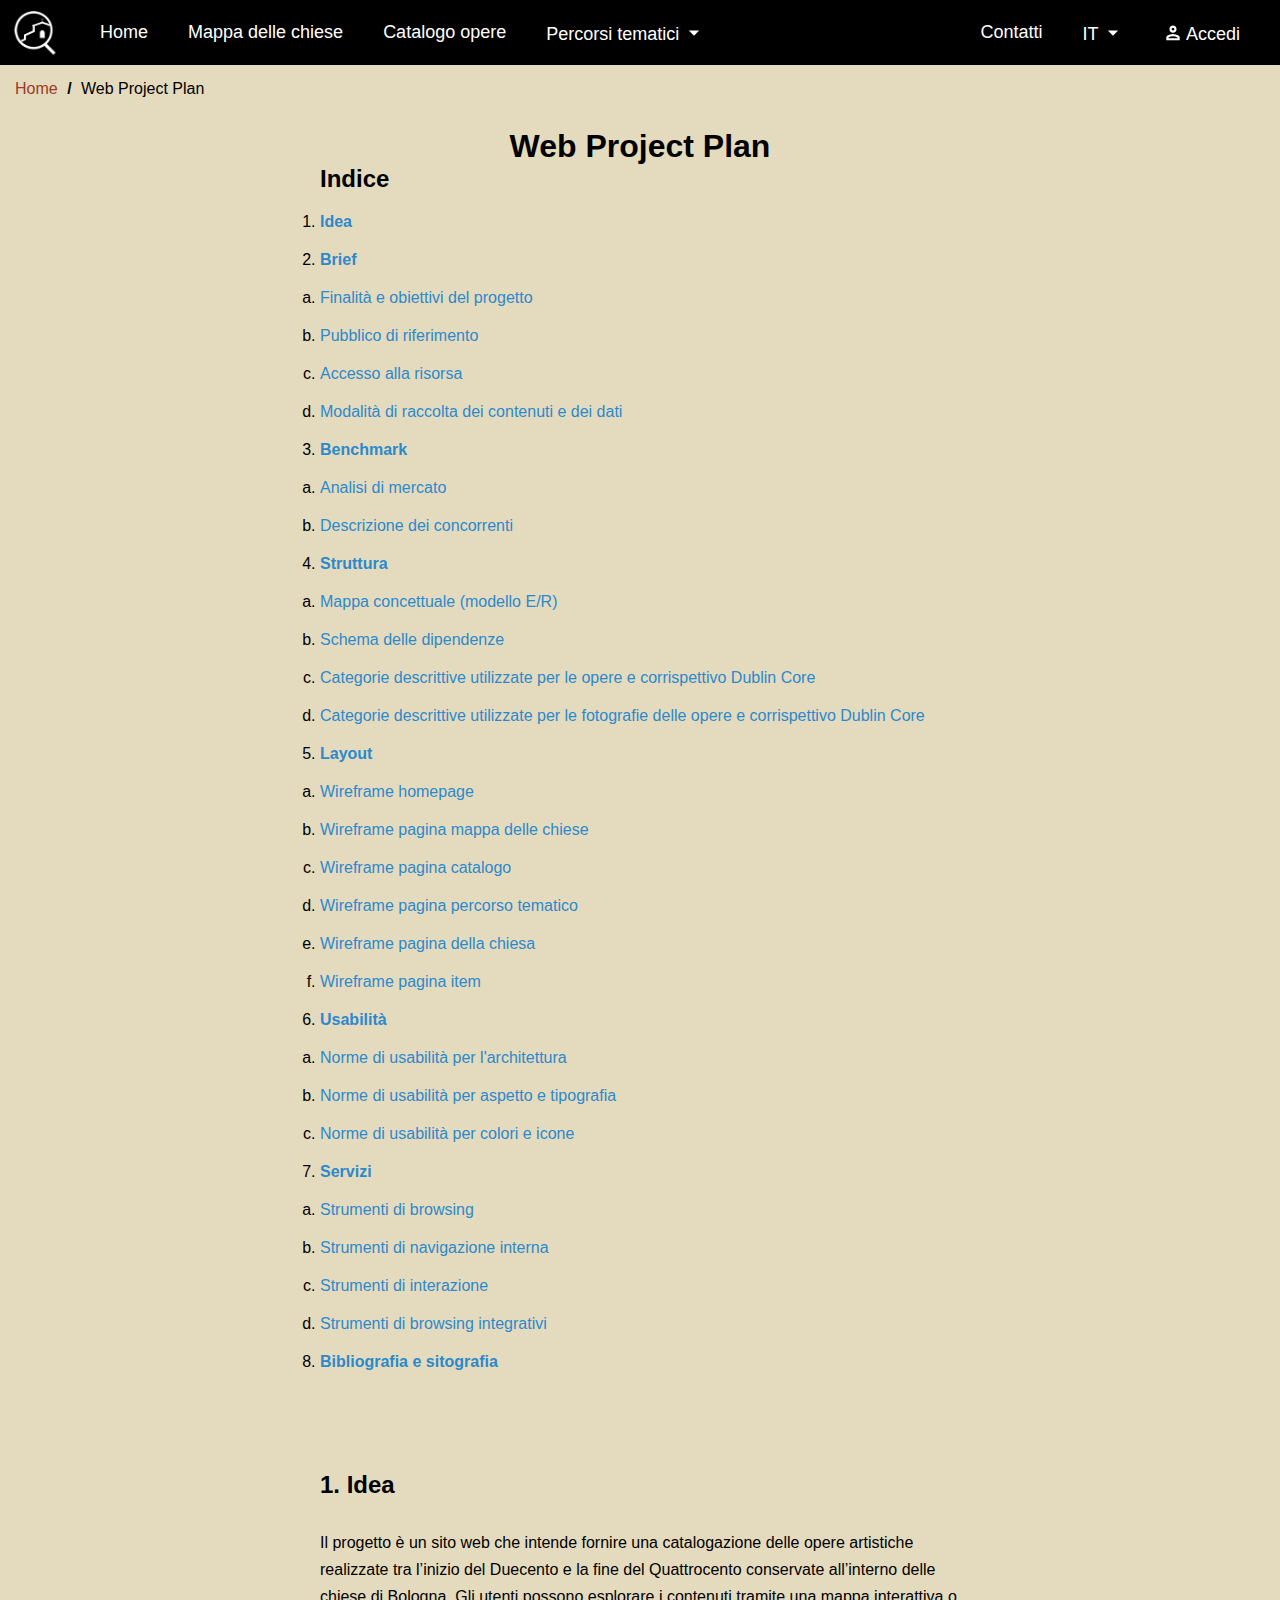
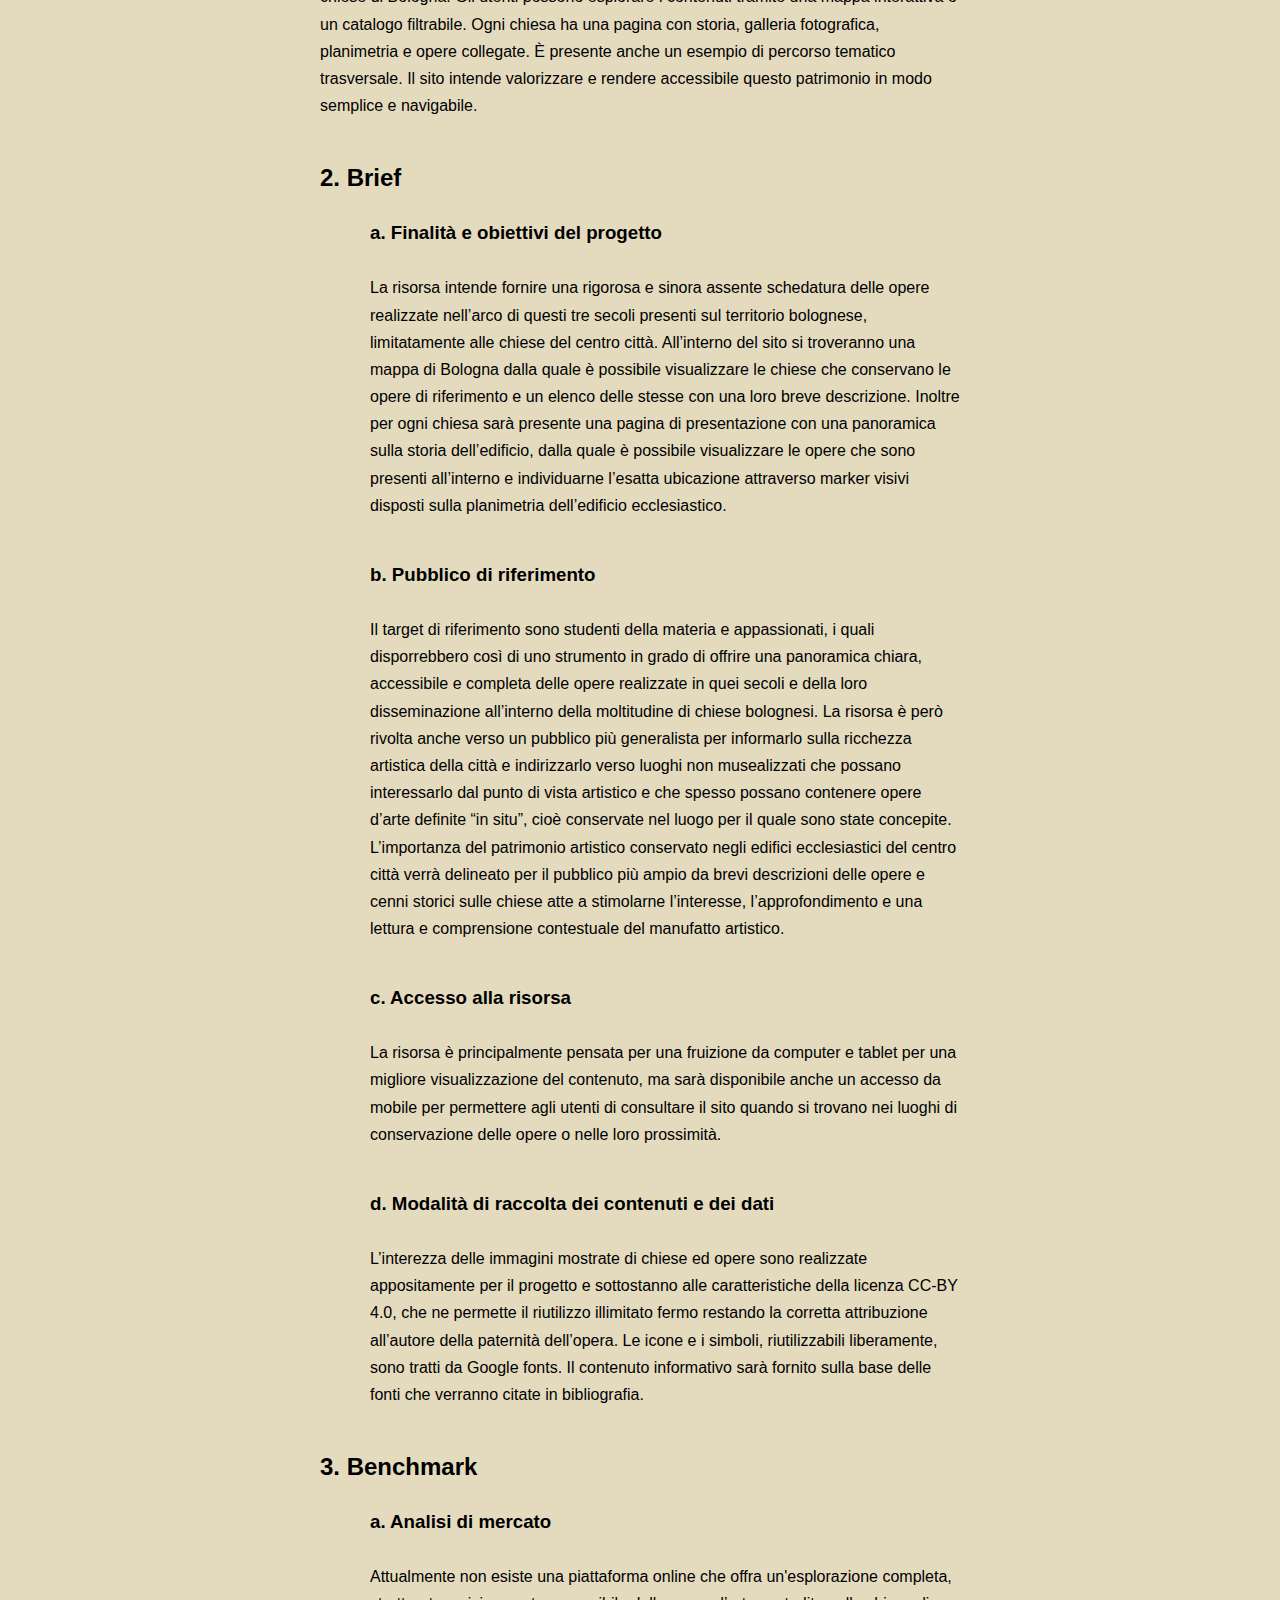
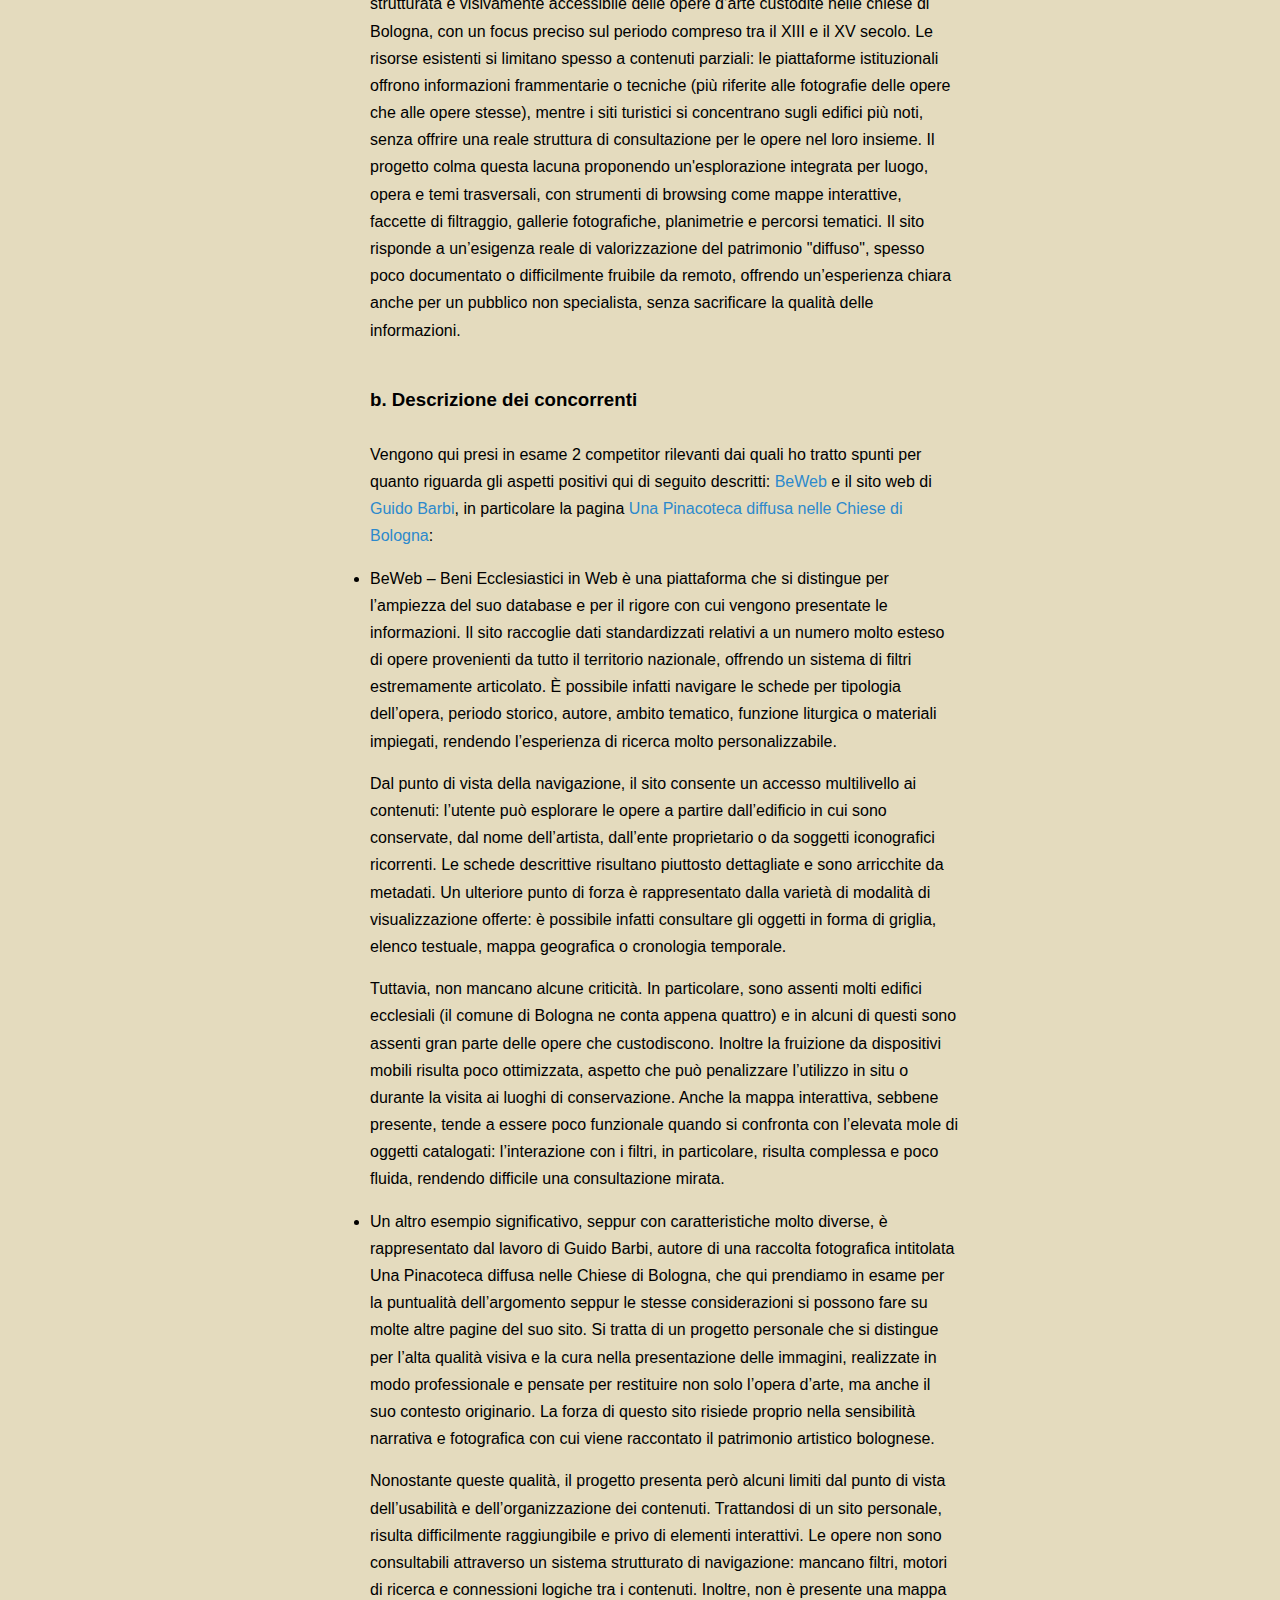
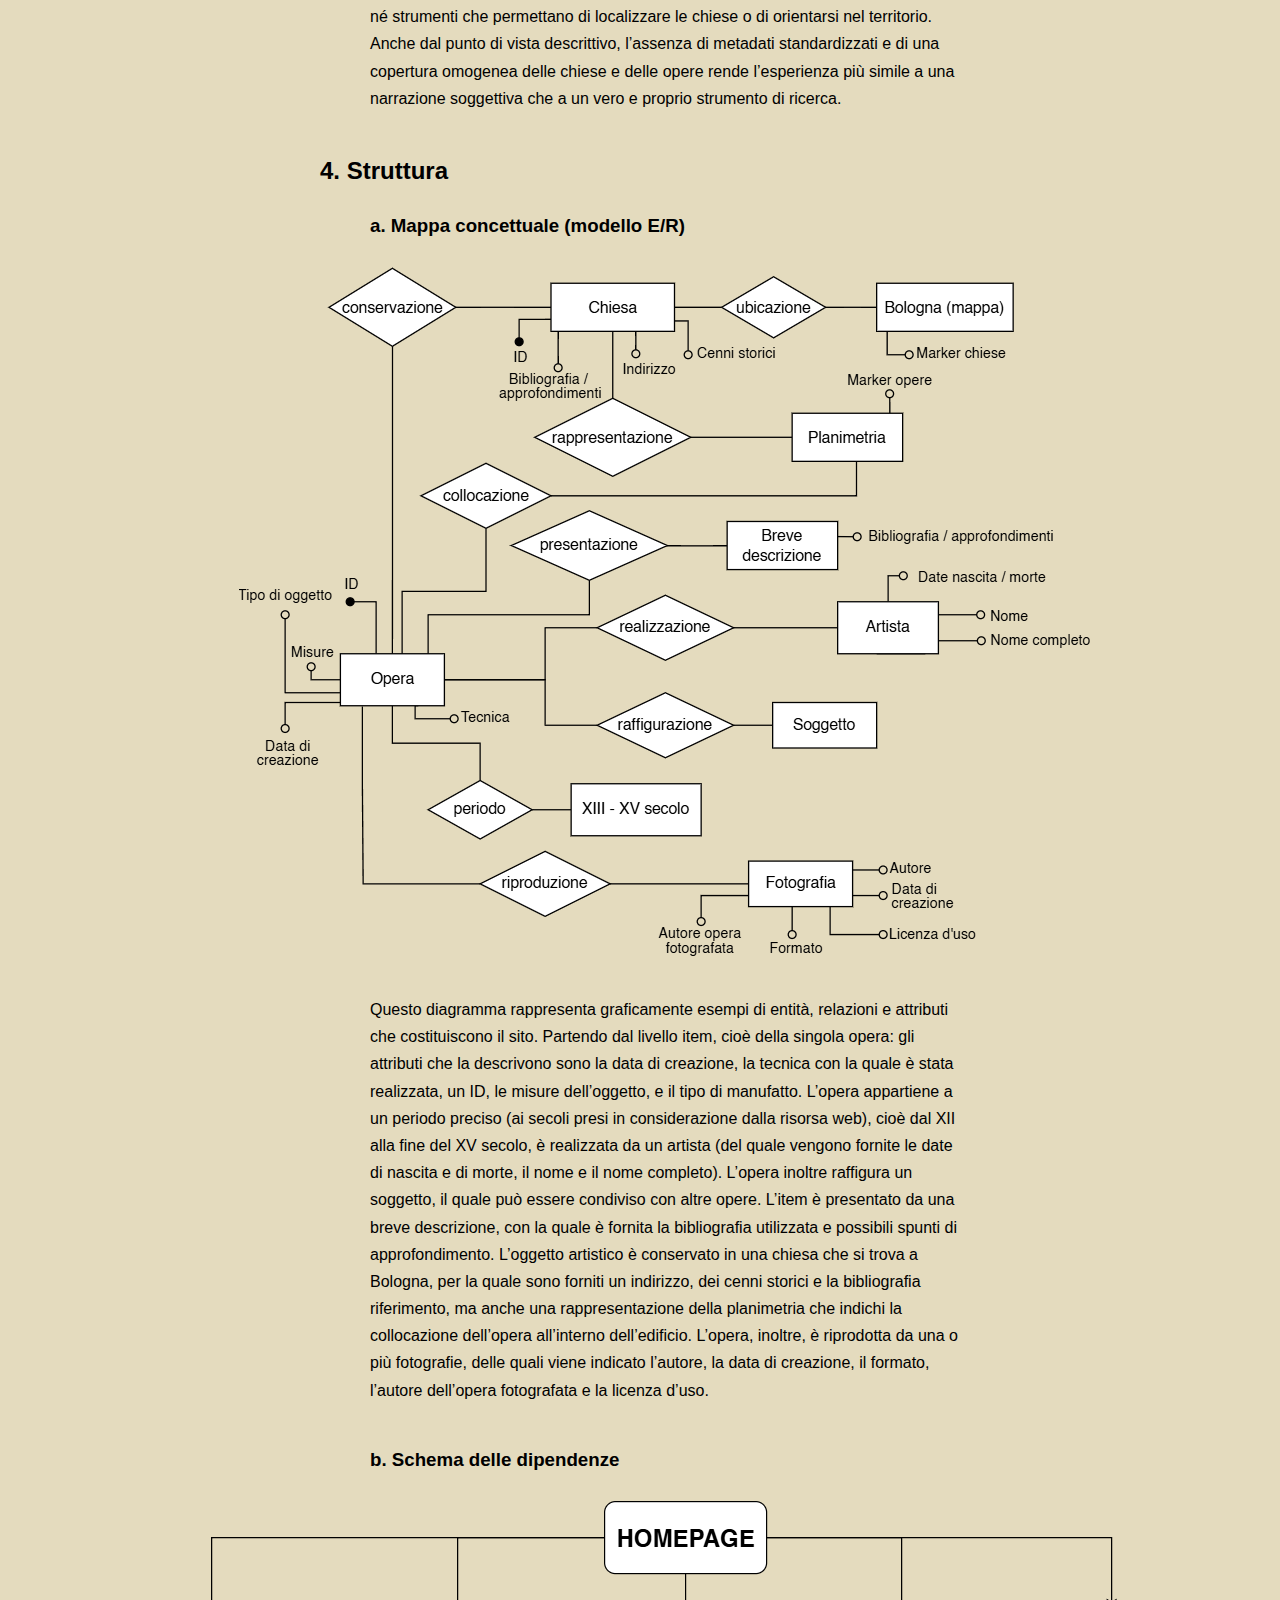
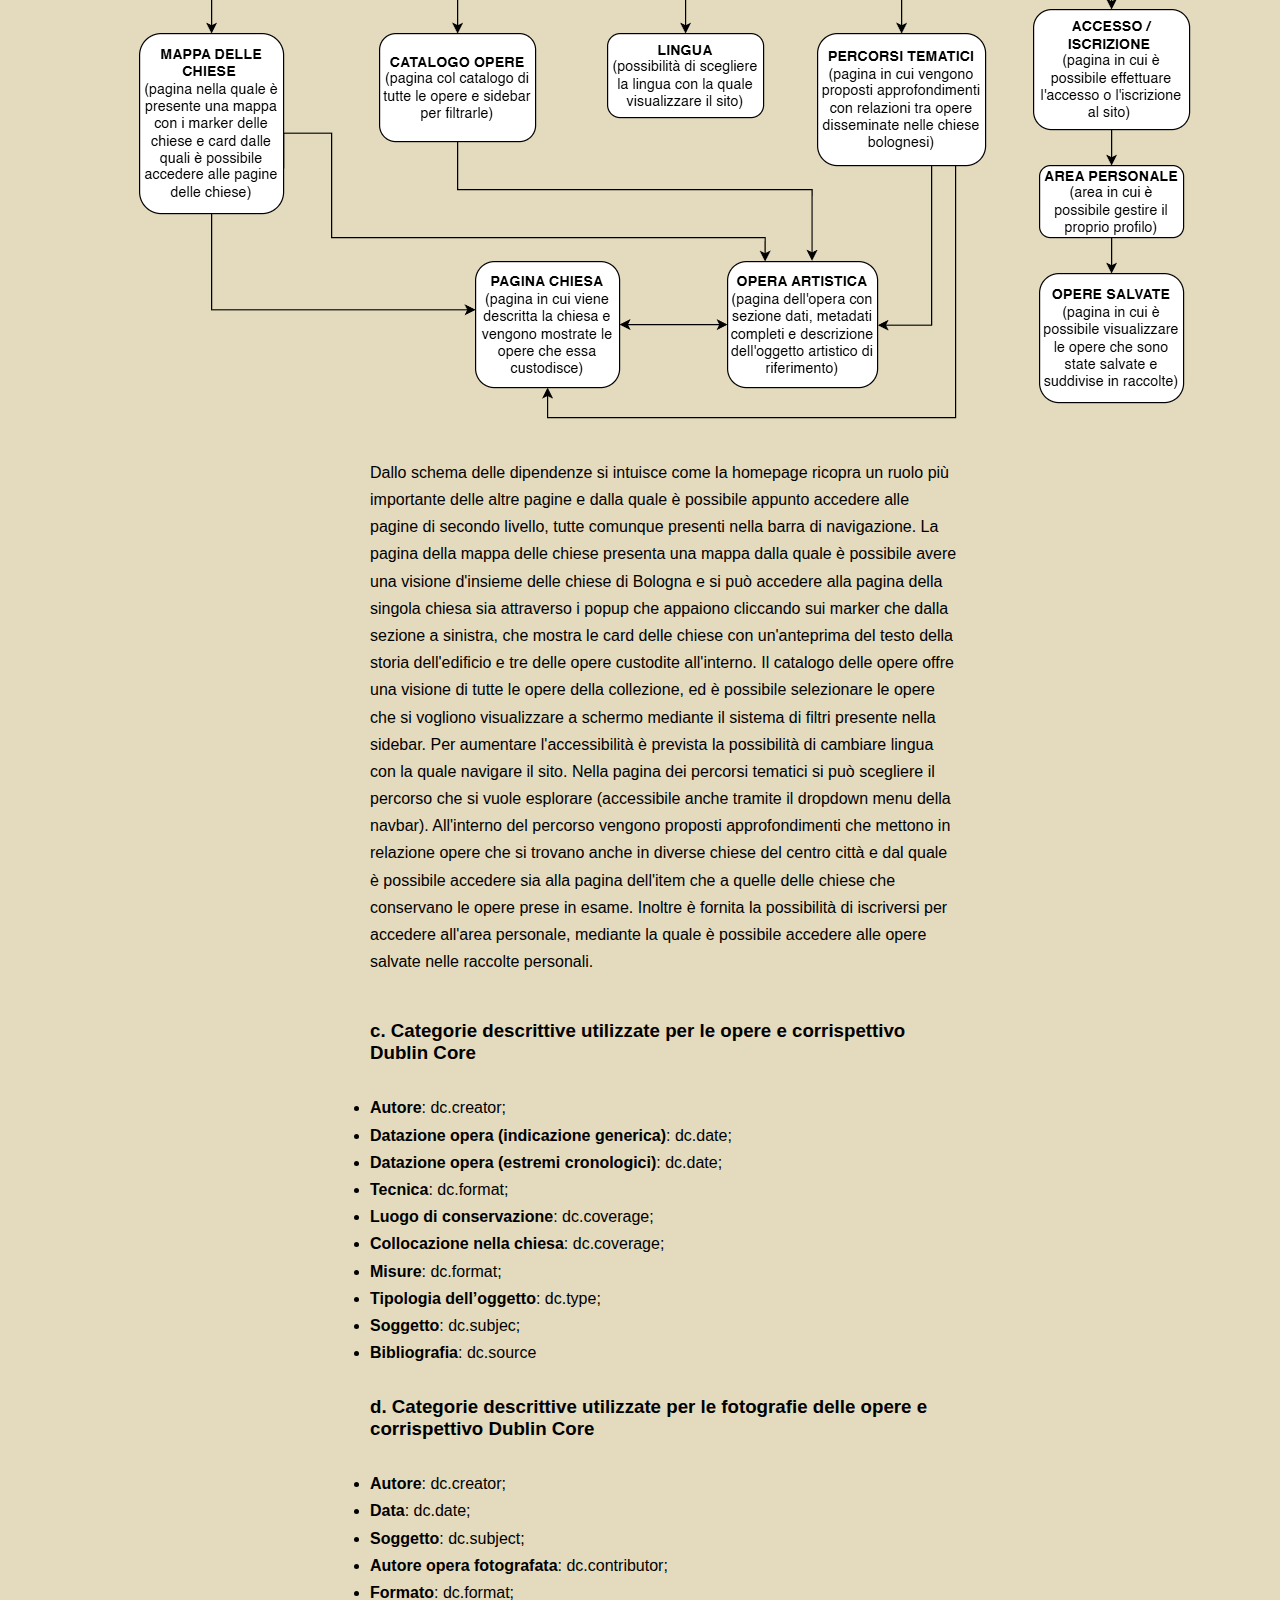
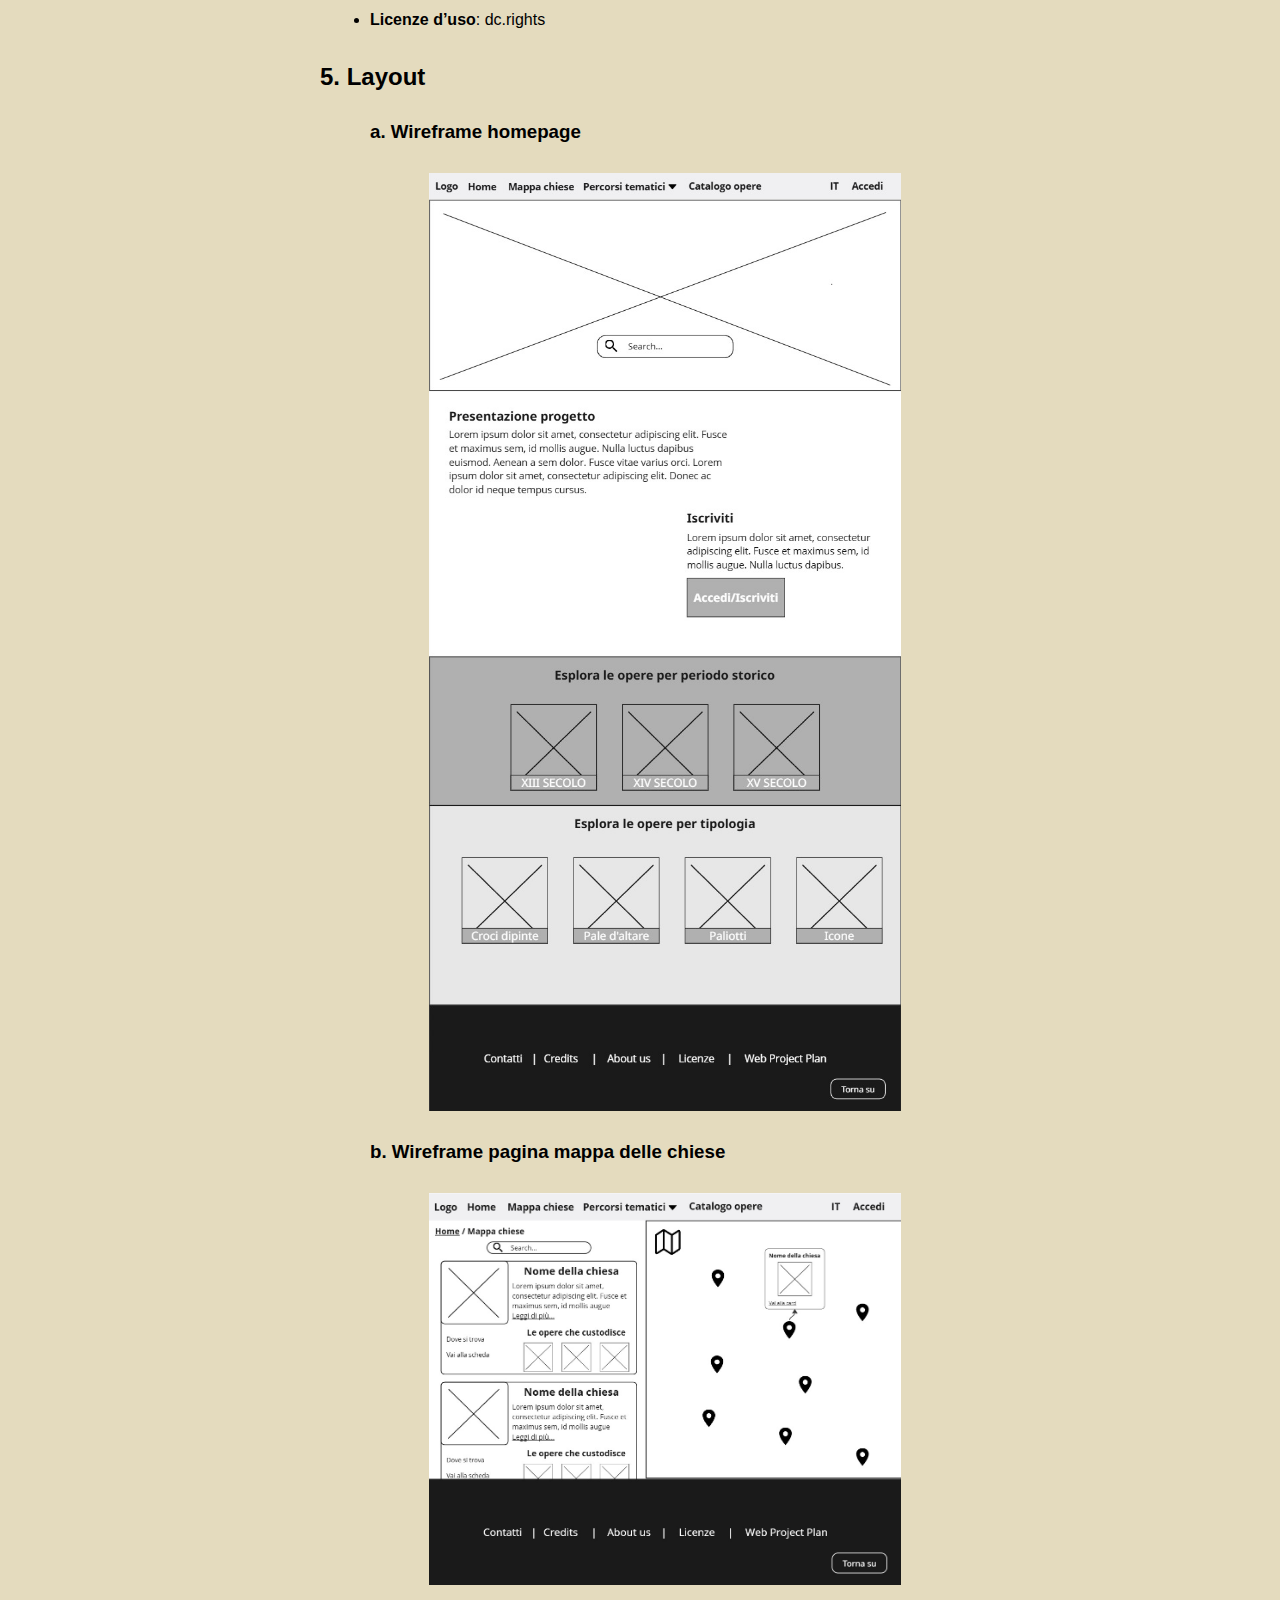
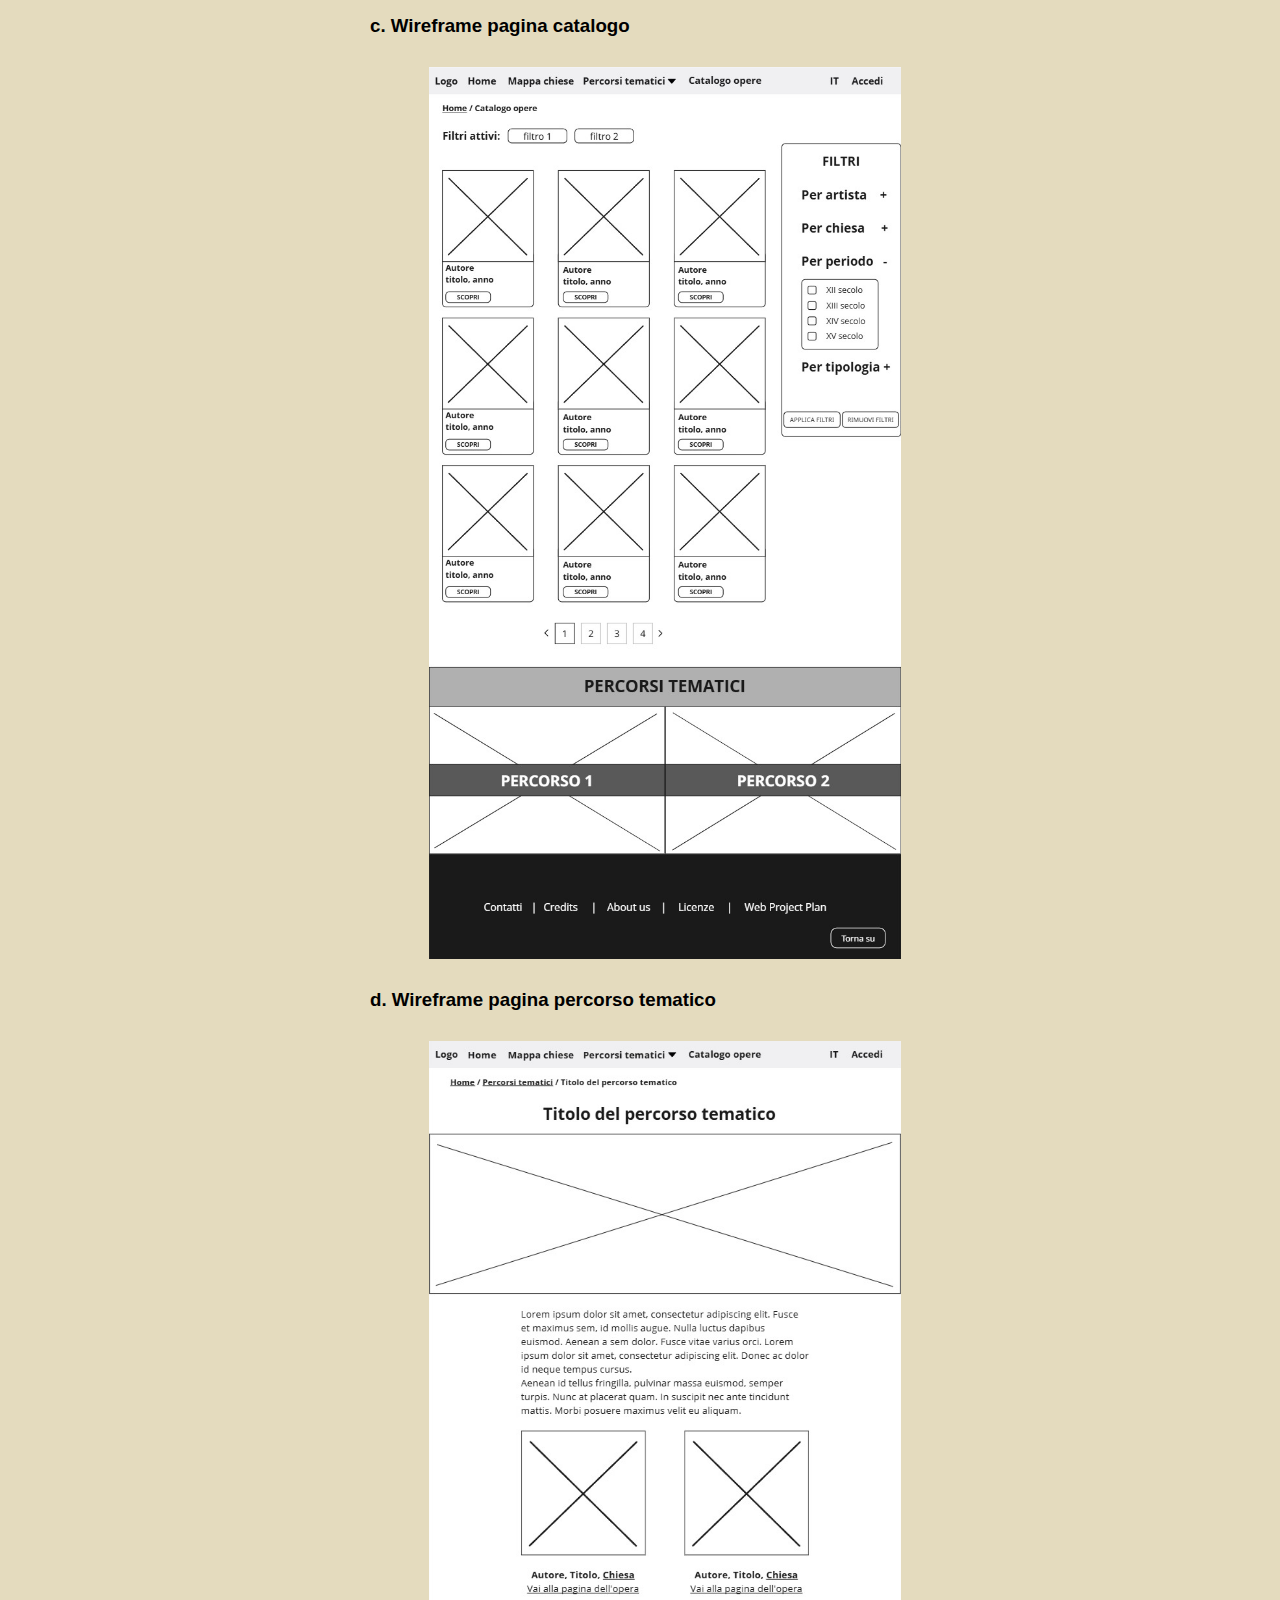
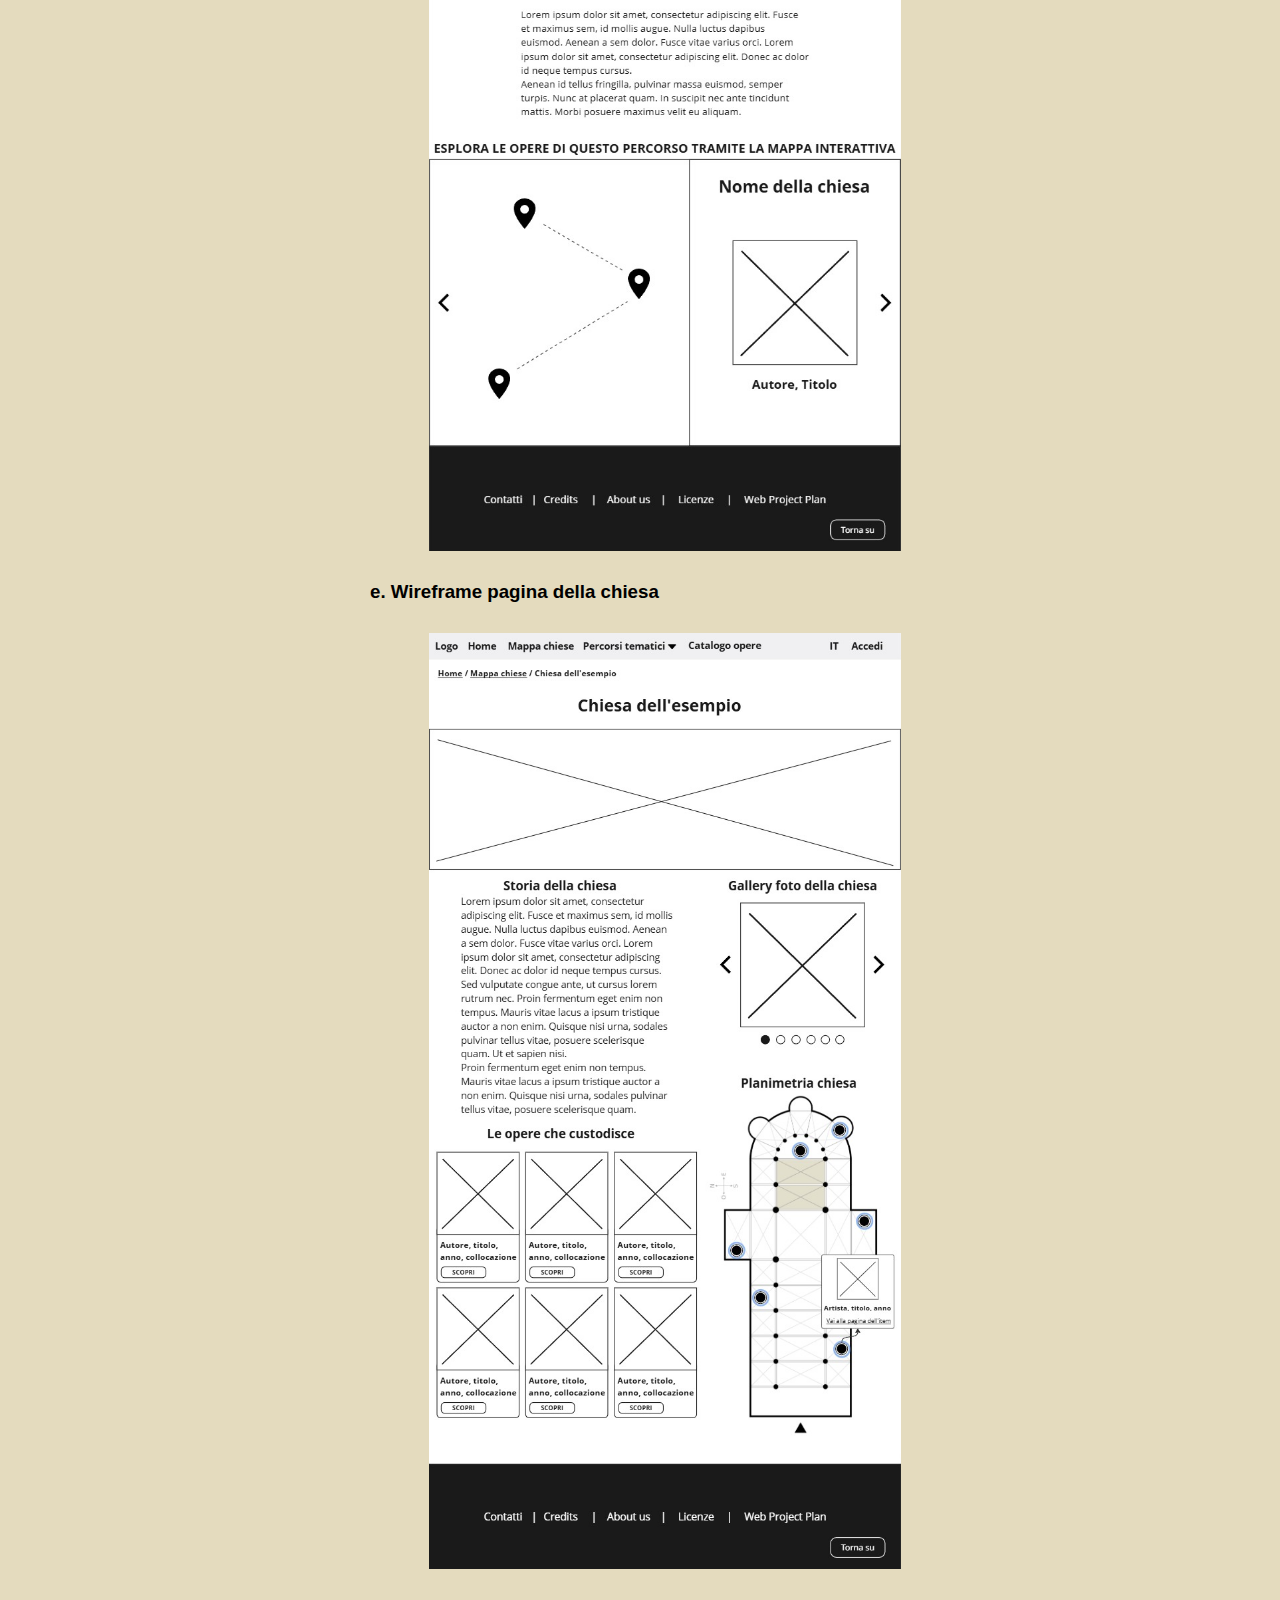
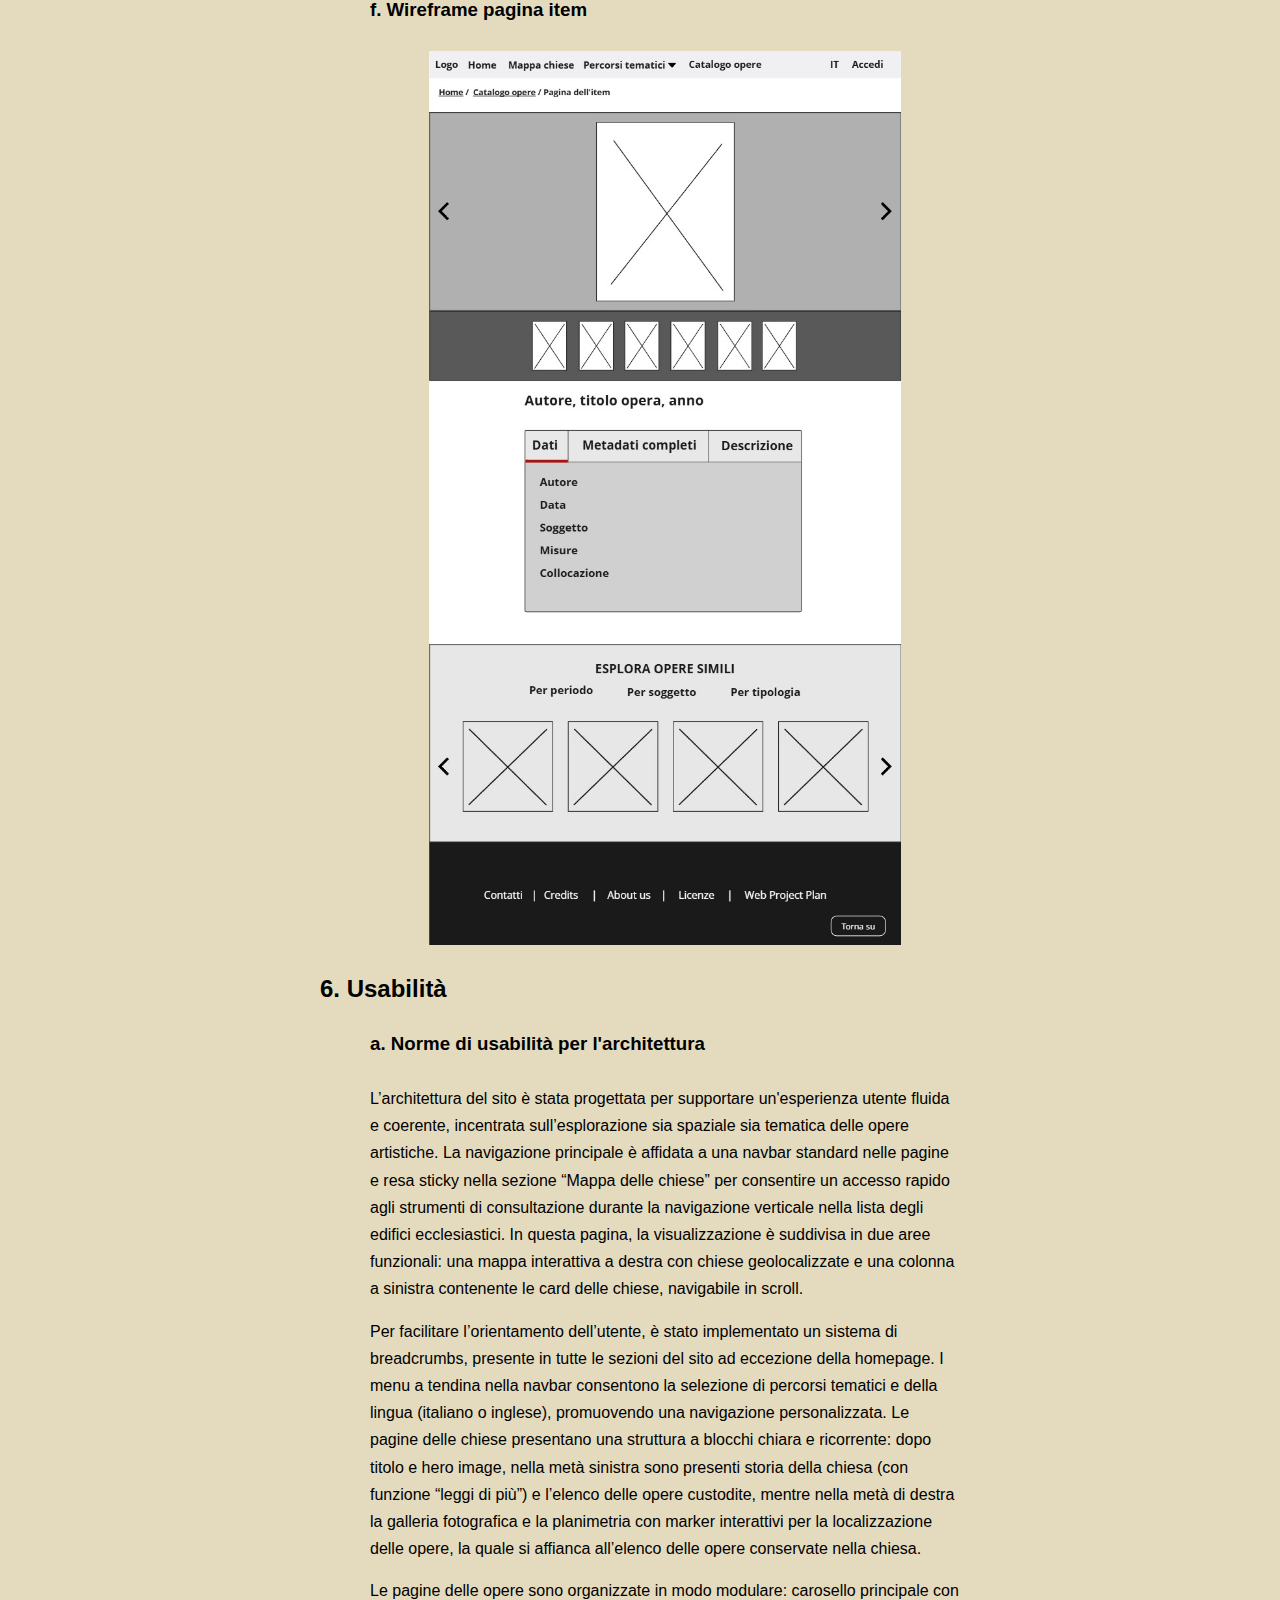
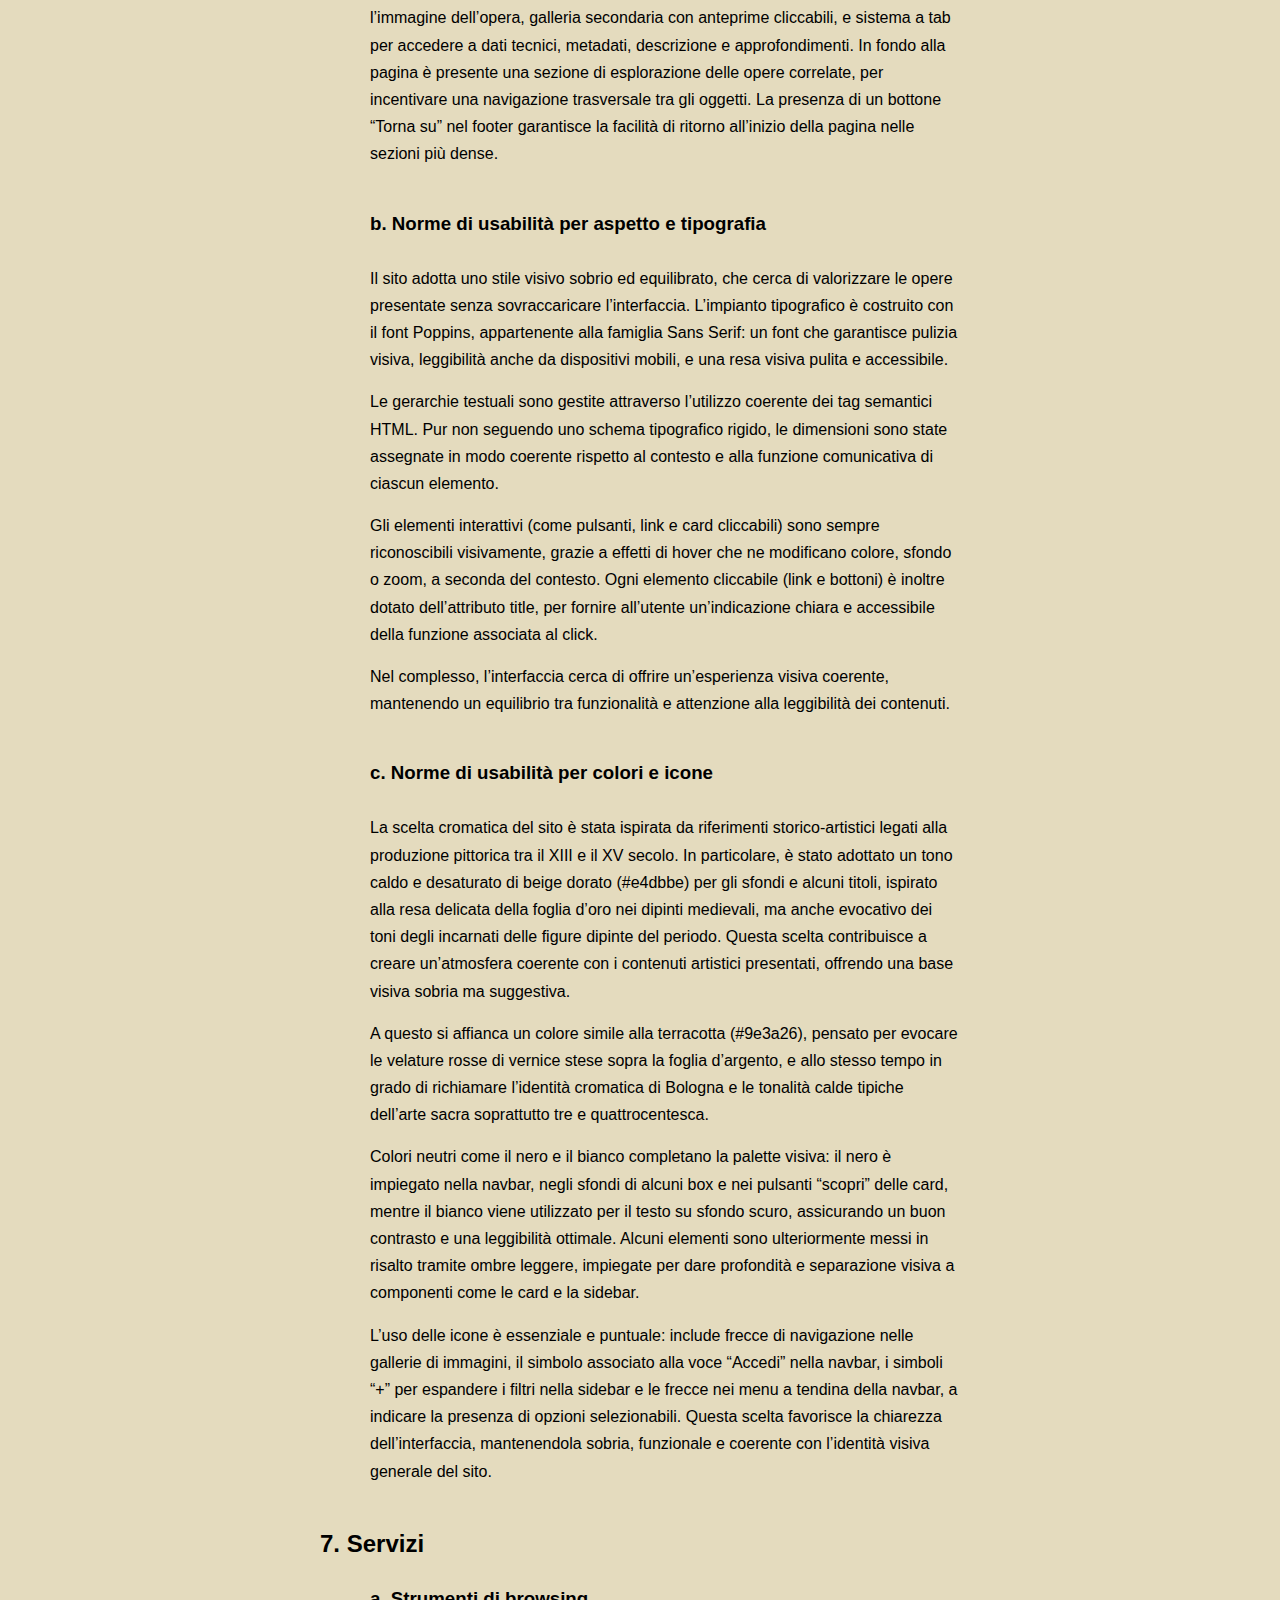
<file: Web-Project-Plan.html>
<!DOCTYPE html>
<html> 
	<head>
		<meta charset="UTF-8">
		<meta name="viewport" content="width=device-width, initial-scale=1.0">

		<title>Web Project Plan</title>

		<link rel="icon" type="image/x-icon" href="Immagini opere e icone\Icone e logo\Logo-Sito-favicon.png">

		<link rel="stylesheet" href="style/style.css">

		<!--Metadati della pagina web-->
		<link rel="schema.DC" href="http://purl.org/dc/elements/1.1/"/>

		<META NAME="DC.Title" content="ArtInChiesa"/>
		<META name="DC.Creator" content="Daniele Bottaro"/>
		<META name="DC.Subject" content="Opere d'arte tra XIII e XV secolo"/>
		<META name="DC.Description" content="Catalogo delle opere realizzate tra XIII e XV secolo conservate all'interno delle chiese di Bologna"/>
		<META name="DC.Publisher" content="Github Pages"/>
		<META name="DC.Date" content="2025-05-21"/>
		<META name="DC.Type" content="Catalogo web"/>
		<META name="DC.Format" content="Sito web"/>
		<META name="DC.Language" content="It"/>

	</head>

	<body>
	
		<header class="header" id="top-page">

			<a href="index.html" class="logo"><img src="Immagini opere e icone\Icone e logo\Logo-sito.png"></a>

			<nav class="navbar">
				<div class="navbar-left">
					<a href="index.html">Home</a>
					<a href="Mappa-chiese.html">Mappa delle chiese</a>
					<a href="Catalogo-opere.html">Catalogo opere</a>

					<div class="dropdown">

						<button class="dropbtn"><a class="droplink" href="#">Percorsi tematici</a></button>
						<img src="Immagini opere e icone\Icone e logo\arrow_drop_down.svg">

						<div class="dropdown-content">
						  <a href="#">Gli spazi liturgici e le loro funzionalità</a>
						  <a href="Percorso-tematico.html">Punzoni, graniture e stiletto: la materialità delle opere</a>
						</div>
					</div>
										
				</div>  
				<div class="navbar-right">
					<a href="#" id="contatti">Contatti</a>
					<div class="dropdown">

						<button class="dropbtn"><a class="droplink" href="#">IT</a></button>
						<img src="Immagini opere e icone\Icone e logo\arrow_drop_down.svg">

						<div class="dropdown-content">
						  <a href="#">EN</a>
						  <a href="#" style="color: #9e3a26">IT</a>
						</div>
					</div>
					<a href="#"><img src="Immagini opere e icone\Icone e logo\Accesso-symbol.svg" style="margin-right: 3px;">Accedi</a>
					
					
				</div>
			</nav>

		</header>


		<div class="breadcrumbs">
			<p><a href="index.html">Home</a></p>
			<p class="crumbs-separator"><strong>/</strong></p>
			<p class="selected-crumb">Web Project Plan</p>
		</div>

            
        <div class="webPrjctPln">

            <h1>Web Project Plan</h1>

            <h2>Indice</h2>

            <ol class="listIndice">

                <li><a href="#idea"><strong>Idea</strong></a></li>

                <li><a href="#brief"><strong>Brief</strong></a></li>

                <ol type="a">
                    <li><a href="#finalità">Finalità e obiettivi del progetto</a></li>
                    <li><a href="#pubblico">Pubblico di riferimento</a></li>
                    <li><a href="#accesso">Accesso alla risorsa</a></li>
                    <li><a href="#contenuti-dati">Modalità di raccolta dei contenuti e dei dati</a></li>
                </ol>

                <li><a href="#benchmark"><strong>Benchmark</strong></a></li>

                <ol type="a">
                    <li><a href="#analisi-mercato">Analisi di mercato</a></li>
                    <li><a href="#descrizione-concorrenti">Descrizione dei concorrenti</a></li>
                </ol>

                <li><a href="#struttura"><strong>Struttura</strong></a></li>

                <ol type="a">
                    <li><a href="#mappa-contettuale">Mappa concettuale (modello E/R)</a></li>
                    <li><a href="#schema-dipendenze">Schema delle dipendenze</a></li>
                    <li><a href="#categorie-descrittive-opere">Categorie descrittive utilizzate per le opere e corrispettivo Dublin Core</a></li>
					<li><a href="#categorie-descrittive-foto">Categorie descrittive utilizzate per le fotografie delle opere e corrispettivo Dublin Core</a></li>
                </ol>

				<li><a href="#layout"><strong>Layout</strong></a></li>

				<ol type="a">
					<li><a href="#wire-home">Wireframe homepage</a></li>
					<li><a href="#wire-mappa-chiese">Wireframe pagina mappa delle chiese</a></li>
					<li><a href="#wire-cat">Wireframe pagina catalogo</a></li>
					<li><a href="#wire-percorso">Wireframe pagina percorso tematico</a></li>
					<li><a href="#wire-chiesa">Wireframe pagina della chiesa</a></li>
					<li><a href="#wire-item">Wireframe pagina item</a></li>
				</ol>

				<li><a href="#usabilità"><strong>Usabilità</strong></a></li>
				
				<ol type="a">
					<li><a href="#architettura">Norme di usabilità per l'architettura</a></li>
					<li><a href="#aspetto-tipografia">Norme di usabilità per aspetto e tipografia</a></li>
					<li><a href="#colori-icone">Norme di usabilità per colori e icone</a></li>
				</ol>

				<li><a href="#servizi"><strong>Servizi</strong></a></li>

				<ol type="a">
					<li><a href="#strumenti-browsing">Strumenti di browsing</a></li>
					<li><a href="#navigazione-interna">Strumenti di navigazione interna</a></li>
					<li><a href="#interazione">Strumenti di interazione</a></li>
					<li><a href="#integrativi">Strumenti di browsing integrativi</a></li>
				</ol>

				<li><a href="#bibliografia"><strong>Bibliografia e sitografia</strong></a></li>

            </ol>

			<div class="web-project-text">
				<h2 id="idea">1. Idea</h2>
				<p class="last-paragraph">Il progetto è un sito web che intende fornire una catalogazione delle opere artistiche realizzate tra l’inizio del Duecento e la fine del Quattrocento conservate all’interno delle chiese di Bologna. Gli utenti possono esplorare i contenuti tramite una mappa interattiva o un catalogo filtrabile. Ogni chiesa ha una pagina con storia, galleria fotografica, planimetria e opere collegate. È presente anche un esempio di percorso tematico trasversale. Il sito intende valorizzare e rendere accessibile questo patrimonio in modo semplice e navigabile.</p>

				<h2 id="brief">2. Brief</h2>
				<div class="sezione-indentata">

					<h3 id="finalità">a. Finalità e obiettivi del progetto</h3>
					<p class="last-paragraph">La risorsa intende fornire una rigorosa e sinora assente schedatura delle opere realizzate nell’arco di questi tre secoli presenti sul territorio bolognese, limitatamente alle chiese del centro città. All’interno del sito si troveranno una mappa di Bologna dalla quale è possibile visualizzare le chiese che conservano le opere di riferimento e un elenco delle stesse con una loro breve descrizione. Inoltre per ogni chiesa sarà presente una pagina di presentazione con una panoramica sulla storia dell’edificio,  dalla quale è possibile visualizzare le opere che sono presenti all’interno e individuarne l’esatta ubicazione attraverso marker visivi disposti sulla planimetria dell’edificio ecclesiastico.</p>

					<h3 id="pubblico">b. Pubblico di riferimento</h3>
					<p class="last-paragraph">Il target di riferimento sono studenti della materia e appassionati, i quali disporrebbero così di uno strumento in grado di offrire una panoramica chiara, accessibile e completa delle opere realizzate in quei secoli e della loro disseminazione all’interno della moltitudine di chiese bolognesi. La risorsa è però rivolta anche verso un pubblico più generalista per informarlo sulla ricchezza artistica della città e indirizzarlo verso luoghi non musealizzati che possano interessarlo dal punto di vista artistico e che spesso possano contenere opere d’arte definite “in situ”, cioè conservate nel luogo per il quale sono state concepite. L’importanza del patrimonio artistico conservato negli edifici ecclesiastici del centro città verrà delineato per il pubblico più ampio da brevi descrizioni delle opere e cenni storici sulle chiese atte a stimolarne l’interesse, l’approfondimento e una lettura e comprensione contestuale del manufatto artistico.</p>

					<h3 id="accesso">c. Accesso alla risorsa</h3>
					<p class="last-paragraph">La risorsa è principalmente pensata per una fruizione da computer e tablet per una migliore visualizzazione del contenuto, ma sarà disponibile anche un accesso da mobile per permettere agli utenti di consultare il sito quando si trovano nei luoghi di conservazione delle opere o nelle loro prossimità.</p>

					<h3 id="contenuti-dati">d. Modalità di raccolta dei contenuti e dei dati</h3>
					<p class="last-paragraph">L’interezza delle immagini mostrate di chiese ed opere sono realizzate appositamente per il progetto e sottostanno alle caratteristiche della licenza CC-BY 4.0, che ne permette il riutilizzo illimitato fermo restando la corretta attribuzione all’autore della paternità dell’opera. Le icone e i simboli, riutilizzabili liberamente, sono tratti da Google fonts. Il contenuto informativo sarà fornito sulla base delle fonti che verranno citate in bibliografia.</p>
				</div>

				<h2 id="benchmark">3. Benchmark</h2>
				<div class="sezione-indentata">

					<h3 id="analisi-mercato">a. Analisi di mercato</h3>
					<p class="last-paragraph">Attualmente non esiste una piattaforma online che offra un'esplorazione completa, strutturata e visivamente accessibile delle opere d’arte custodite nelle chiese di Bologna, con un focus preciso sul periodo compreso tra il XIII e il XV secolo. Le risorse esistenti si limitano spesso a contenuti parziali: le piattaforme istituzionali offrono informazioni frammentarie o tecniche (più riferite alle fotografie delle opere che alle opere stesse), mentre i siti turistici si concentrano sugli edifici più noti, senza offrire una reale struttura di consultazione per le opere nel loro insieme. Il progetto colma questa lacuna proponendo un'esplorazione integrata per luogo, opera e temi trasversali, con strumenti di browsing come mappe interattive, faccette di filtraggio, gallerie fotografiche, planimetrie e percorsi tematici. Il sito risponde a un’esigenza reale di valorizzazione del patrimonio "diffuso", spesso poco documentato o difficilmente fruibile da remoto, offrendo un’esperienza chiara anche per un pubblico non specialista, senza sacrificare la qualità delle informazioni.</p>

					<h3 id="descrizione-concorrenti">b. Descrizione dei concorrenti</h3>
					<p>Vengono qui presi in esame 2 competitor rilevanti dai quali ho tratto spunti per quanto riguarda gli aspetti positivi qui di seguito descritti: <a href="https://beweb.chiesacattolica.it/">BeWeb</a> e il sito web di <a href="https://www.guidobarbi.it/">Guido Barbi</a>, in particolare la pagina <a href="https://www.guidobarbi.it/nelle-chiese-di-bologna-un-museo-permanente/">Una Pinacoteca diffusa nelle Chiese di Bologna</a>:</p>

					<ul>
						<li><p>BeWeb – Beni Ecclesiastici in Web è una piattaforma che si distingue per l’ampiezza del suo database e per il rigore con cui vengono presentate le informazioni. Il sito raccoglie dati standardizzati relativi a un numero molto esteso di opere provenienti da tutto il territorio nazionale, offrendo un sistema di filtri estremamente articolato. È possibile infatti navigare le schede per tipologia dell’opera, periodo storico, autore, ambito tematico, funzione liturgica o materiali impiegati, rendendo l’esperienza di ricerca molto personalizzabile.</p>
						<p>Dal punto di vista della navigazione, il sito consente un accesso multilivello ai contenuti: l’utente può esplorare le opere a partire dall’edificio in cui sono conservate, dal nome dell’artista, dall’ente proprietario o da soggetti iconografici ricorrenti. Le schede descrittive risultano piuttosto dettagliate e sono arricchite da metadati. Un ulteriore punto di forza è rappresentato dalla varietà di modalità di visualizzazione offerte: è possibile infatti consultare gli oggetti in forma di griglia, elenco testuale, mappa geografica o cronologia temporale.</p>
						<p>Tuttavia, non mancano alcune criticità. In particolare, sono assenti molti edifici ecclesiali (il comune di Bologna ne conta appena quattro) e in alcuni di questi sono assenti gran parte delle opere che custodiscono. Inoltre la fruizione da dispositivi mobili risulta poco ottimizzata, aspetto che può penalizzare l’utilizzo in situ o durante la visita ai luoghi di conservazione. Anche la mappa interattiva, sebbene presente, tende a essere poco funzionale quando si confronta con l’elevata mole di oggetti catalogati: l’interazione con i filtri, in particolare, risulta complessa e poco fluida, rendendo difficile una consultazione mirata.</p></li>
						<li><p>Un altro esempio significativo, seppur con caratteristiche molto diverse, è rappresentato dal lavoro di Guido Barbi, autore di una raccolta fotografica intitolata Una Pinacoteca diffusa nelle Chiese di Bologna, che qui prendiamo in esame per la puntualità dell’argomento seppur le stesse considerazioni si possono fare su molte altre pagine del suo sito. Si tratta di un progetto personale che si distingue per l’alta qualità visiva e la cura nella presentazione delle immagini, realizzate in modo professionale e pensate per restituire non solo l’opera d’arte, ma anche il suo contesto originario. La forza di questo sito risiede proprio nella sensibilità narrativa e fotografica con cui viene raccontato il patrimonio artistico bolognese.</p>
						<p>Nonostante queste qualità, il progetto presenta però alcuni limiti dal punto di vista dell’usabilità e dell’organizzazione dei contenuti. Trattandosi di un sito personale, risulta difficilmente raggiungibile e privo di elementi interattivi. Le opere non sono consultabili attraverso un sistema strutturato di navigazione: mancano filtri, motori di ricerca e connessioni logiche tra i contenuti. Inoltre, non è presente una mappa né strumenti che permettano di localizzare le chiese o di orientarsi nel territorio. Anche dal punto di vista descrittivo, l’assenza di metadati standardizzati e di una copertura omogenea delle chiese e delle opere rende l’esperienza più simile a una narrazione soggettiva che a un vero e proprio strumento di ricerca.</p></li>
					</ul>
				</div>

				<h2 id="struttura">4. Struttura</h2>
				<div class="sezione-indentata mappe">
					<h3 id="mappa-concettuale">a. Mappa concettuale (modello E/R)</h3>
					<img src="Immagini opere e icone\Wireframe e mappe\Modello-E-R.png"/>
					<p class="last-paragraph">Questo diagramma rappresenta graficamente esempi di entità, relazioni e attributi che costituiscono il sito. Partendo dal livello item, cioè della singola opera: gli attributi che la descrivono sono la data di creazione, la tecnica con la quale è stata realizzata, un ID, le misure dell’oggetto, e il tipo di manufatto. L’opera appartiene a un periodo preciso (ai secoli presi in considerazione dalla risorsa web), cioè dal XII alla fine del XV secolo, è realizzata da un artista (del quale vengono fornite le date di nascita e di morte, il nome e il nome completo). L’opera inoltre raffigura un soggetto, il quale può essere condiviso con altre opere. L’item è presentato da una breve descrizione, con la quale è fornita la bibliografia utilizzata e possibili spunti di approfondimento. L’oggetto artistico è conservato in una chiesa che si trova a Bologna, per la quale sono forniti un indirizzo, dei cenni storici e la bibliografia riferimento, ma anche una rappresentazione della planimetria che indichi la collocazione dell’opera all’interno dell’edificio. L’opera, inoltre, è riprodotta da una o più fotografie, delle quali viene indicato l’autore, la data di creazione, il formato, l’autore dell’opera fotografata e la licenza d’uso.</p>

					<h3 id="schema-dipendenze">b. Schema delle dipendenze</h3>
					
					<img src="Immagini opere e icone\Wireframe e mappe\schema-dipendenze.png"/>
					<p class="last-paragraph">Dallo schema delle dipendenze si intuisce come la homepage ricopra un ruolo più importante delle altre pagine e dalla quale è possibile appunto accedere alle pagine di secondo livello, tutte comunque presenti nella barra di navigazione. La pagina della mappa delle chiese presenta una mappa dalla quale è possibile avere una visione d'insieme delle chiese di Bologna e si può accedere alla pagina della singola chiesa sia attraverso i popup che appaiono cliccando sui marker che dalla sezione a sinistra, che mostra le card delle chiese con un'anteprima del testo della storia dell'edificio e tre delle opere custodite all'interno. Il catalogo delle opere offre una visione di tutte le opere della collezione, ed è possibile selezionare le opere che si vogliono visualizzare a schermo mediante il sistema di filtri presente nella sidebar. Per aumentare l'accessibilità è prevista la possibilità di cambiare lingua con la quale navigare il sito. Nella pagina dei percorsi tematici si può scegliere il percorso che si vuole esplorare (accessibile anche tramite il dropdown menu della navbar). All'interno del percorso vengono proposti approfondimenti che mettono in relazione opere che si trovano anche in diverse chiese del centro città e dal quale è possibile accedere sia alla pagina dell'item che a quelle delle chiese che conservano le opere prese in esame. Inoltre è fornita la possibilità di iscriversi per accedere all'area personale, mediante la quale è possibile accedere alle opere salvate nelle raccolte personali.</p>


					<h3 id="categorie-descrittive-opere">c. Categorie descrittive utilizzate per le opere e corrispettivo Dublin Core</h3>
					<ul>
						<li><strong>Autore</strong>: dc.creator;</li>
						<li><strong>Datazione opera (indicazione generica)</strong>: dc.date;</li>
						<li><strong>Datazione opera (estremi cronologici)</strong>: dc.date;</li>
						<li><strong>Tecnica</strong>: dc.format;</li>
						<li><strong>Luogo di conservazione</strong>: dc.coverage;</li>
						<li><strong>Collocazione nella chiesa</strong>: dc.coverage;</li>
						<li><strong>Misure</strong>: dc.format;</li>
						<li><strong>Tipologia dell’oggetto</strong>: dc.type;</li>
						<li><strong>Soggetto</strong>: dc.subjec;</li>
						<li><strong>Bibliografia</strong>: dc.source</li>
					</ul>
					<h3 id="categorie-descrittive-foto">d. Categorie descrittive utilizzate per le fotografie delle opere e corrispettivo Dublin Core</h3>
					<ul>
						<li><strong>Autore</strong>: dc.creator;</li>
						<li><strong>Data</strong>: dc.date;</li>
						<li><strong>Soggetto</strong>: dc.subject;</li>
						<li><strong>Autore opera fotografata</strong>: dc.contributor;</li>
						<li><strong>Formato</strong>: dc.format;</li>
						<li><strong>Licenze d’uso</strong>: dc.rights</li>
					</ul>
				</div>

				<h2 id="layout">5. Layout</h2>
				<div class="sezione-indentata wireframe">
					<h3 id="wire-home">a. Wireframe homepage</h3>
					<img src="Immagini opere e icone\Wireframe e mappe\Wireframe-homepage.jpg"/>
					<h3 id="wire-mappa-chiese">b. Wireframe pagina mappa delle chiese</h3>
					<img src="Immagini opere e icone\Wireframe e mappe\Wireframe-mappa.jpg" style="width: 80%; display: block; margin: 30px auto;">
					<h3 id="wire-cat">c. Wireframe pagina catalogo</h3>
					<img src="Immagini opere e icone\Wireframe e mappe\Wireframe-catalogo.jpg"/>
					<h3 id="wire-percorso">d. Wireframe pagina percorso tematico</h3>
					<img src="Immagini opere e icone\Wireframe e mappe\Wireframe-percorso.jpg"/>
					<h3 id="wire-chiesa">e. Wireframe pagina della chiesa</h3>
					<img src="Immagini opere e icone\Wireframe e mappe\Wireframe-chiesa.jpg"/>
					<h3 id="wire-item">f. Wireframe pagina item</h3>
					<img src="Immagini opere e icone\Wireframe e mappe\Wireframe-item.jpg"/>
				</div>

				<h2 id="usabilità">6. Usabilità</h2>
				<div class="sezione-indentata">
					<h3 id="architettura">a. Norme di usabilità per l'architettura</h3>
					<p>L’architettura del sito è stata progettata per supportare un'esperienza utente fluida e coerente, incentrata sull’esplorazione sia spaziale sia tematica delle opere artistiche. La navigazione principale è affidata a una navbar standard nelle pagine e resa sticky nella sezione “Mappa delle chiese” per consentire un accesso rapido agli strumenti di consultazione durante la navigazione verticale nella lista degli edifici ecclesiastici. In questa pagina, la visualizzazione è suddivisa in due aree funzionali: una mappa interattiva a destra con chiese geolocalizzate e una colonna a sinistra contenente le card delle chiese, navigabile in scroll.</p>
					<p>Per facilitare l’orientamento dell’utente, è stato implementato un sistema di breadcrumbs, presente in tutte le sezioni del sito ad eccezione della homepage. I menu a tendina nella navbar consentono la selezione di percorsi tematici e della lingua (italiano o inglese), promuovendo una navigazione personalizzata. Le pagine delle chiese presentano una struttura a blocchi chiara e ricorrente: dopo titolo e hero image, nella metà sinistra sono presenti storia della chiesa (con funzione “leggi di più”) e l’elenco delle opere custodite, mentre nella metà di destra la galleria fotografica e la planimetria con marker interattivi per la localizzazione delle opere, la quale si affianca all’elenco delle opere conservate nella chiesa.</p>
					<p class="last-paragraph">Le pagine delle opere sono organizzate in modo modulare: carosello principale con l’immagine dell’opera, galleria secondaria con anteprime cliccabili, e sistema a tab per accedere a dati tecnici, metadati, descrizione e approfondimenti. In fondo alla pagina è presente una sezione di esplorazione delle opere correlate, per incentivare una navigazione trasversale tra gli oggetti. La presenza di un bottone “Torna su” nel footer garantisce la facilità di ritorno all’inizio della pagina nelle sezioni più dense.</p>

					<h3 id="aspetto-tipografia">b. Norme di usabilità per aspetto e tipografia</h3>
					<p>Il sito adotta uno stile visivo sobrio ed equilibrato, che cerca di valorizzare le opere presentate senza sovraccaricare l’interfaccia. L’impianto tipografico è costruito con il font Poppins, appartenente alla famiglia Sans Serif: un font che garantisce pulizia visiva, leggibilità anche da dispositivi mobili, e una resa visiva pulita e accessibile.</p>
					<p>Le gerarchie testuali sono gestite attraverso l’utilizzo coerente dei tag semantici HTML. Pur non seguendo uno schema tipografico rigido, le dimensioni sono state assegnate in modo coerente rispetto al contesto e alla funzione comunicativa di ciascun elemento.</p>
					<p>Gli elementi interattivi (come pulsanti, link e card cliccabili) sono sempre riconoscibili visivamente, grazie a effetti di hover che ne modificano colore, sfondo o zoom, a seconda del contesto. Ogni elemento cliccabile (link e bottoni) è inoltre dotato dell’attributo title, per fornire all’utente un’indicazione chiara e accessibile della funzione associata al click.</p>
					<p class="last-paragraph">Nel complesso, l’interfaccia cerca di offrire un’esperienza visiva coerente, mantenendo un equilibrio tra funzionalità e attenzione alla leggibilità dei contenuti.</p>

					<h3 id="colori-icone">c. Norme di usabilità per colori e icone</h3>
					<p>La scelta cromatica del sito è stata ispirata da riferimenti storico-artistici legati alla produzione pittorica tra il XIII e il XV secolo. In particolare, è stato adottato un tono caldo e desaturato di beige dorato (#e4dbbe) per gli sfondi e alcuni titoli, ispirato alla resa delicata della foglia d’oro nei dipinti medievali, ma anche evocativo dei toni degli incarnati delle figure dipinte del periodo. Questa scelta contribuisce a creare un’atmosfera coerente con i contenuti artistici presentati, offrendo una base visiva sobria ma suggestiva.</p>
					<p>A questo si affianca un colore simile alla terracotta (#9e3a26), pensato per evocare le velature rosse di vernice stese sopra la foglia d’argento, e allo stesso tempo in grado di richiamare l’identità cromatica di Bologna e le tonalità calde tipiche dell’arte sacra soprattutto tre e quattrocentesca.</p>
					<p>Colori neutri come il nero e il bianco completano la palette visiva: il nero è impiegato nella navbar, negli sfondi di alcuni box e nei pulsanti “scopri” delle card, mentre il bianco viene utilizzato per il testo su sfondo scuro, assicurando un buon contrasto e una leggibilità ottimale. Alcuni elementi sono ulteriormente messi in risalto tramite ombre leggere, impiegate per dare profondità e separazione visiva a componenti come le card e la sidebar.</p>
					<p class="last-paragraph">L’uso delle icone è essenziale e puntuale: include frecce di navigazione nelle gallerie di immagini, il simbolo associato alla voce “Accedi” nella navbar, i simboli “+” per espandere i filtri nella sidebar e le frecce nei menu a tendina della navbar, a indicare la presenza di opzioni selezionabili. Questa scelta favorisce la chiarezza dell’interfaccia, mantenendola sobria, funzionale e coerente con l’identità visiva generale del sito.</p>
				</div>

				<h2 id="servizi">7. Servizi</h2>
				<div class="sezione-indentata">

					<h3 id="strumenti-browsing">a. Strumenti di browsing</h3>
					<p>Per facilitare l'esplorazione e l'organizzazione dei contenuti, sono stati implementati diversi sistemi di browsing:</p>
					<ul>
						<li><strong>Faccette</strong>: nella pagina catalogo sono presenti filtri per secolo, autore, soggetto e tecnica;</li>
						<li><strong>Maschere di ricerca</strong>: disponibili nella homepage (per opere o chiese) e nella pagina mappa (per cercare la chiese);</li>
						<li><strong>Collegamenti interni cliccabili</strong> tra keyword correlate (autori, soggetti, edifici e tipi di oggetti): permettono una navigazione orizzontale non lineare tra contenuti connessi</li>
					</ul>

					<h3 id="navigazione-interna">b. Strumenti di navigazione interna</h3>
					<p>Per orientarsi all'interno del sito e tornare facilmente ai livelli superiori:</p>
					<ul>
						<li><strong>Navbar principale</strong>;</li>
						<li><strong>Sticky navbar</strong> nella pagina della mappa delle chiese;</li>
						<li><strong>Breadcrumbs</strong> (in tutte le pagine, tranne la homepage);</li>
						<li><strong>Pulsante "Torna su"</strong> nel footer;</li>
						<li><strong>Pagination</strong> nel catalogo (navigazione per numero di pagina Google-like)</li>
					</ul>

					<h3 id="interazione">c. Strumenti di interazione</h3>
					<p>Sono stati utilizzati numerosi componenti interattivi per migliorare la user experience:</p>
					<ul>
						<li><strong>Card</strong> usate per le opere e le chiese;</li>
						<li><strong>Dropdown</strong> per la lingua e i percorsi tematici nella navbar, con icone delle frecce per segnalare la presenza del dropdown;</li>
						<li><strong>Tabs</strong> nella pagina dell'opera è presente per separare dati, metadati completi e descrizione;</li>
						<li><strong>Finestra modale</strong> per visualizzare le immagini a schermo pieno nella pagina item;</li>
						<li><strong>Slideshow / Carousel</strong> per sfogliare le immagini dell'opera e della chiesa;</li>
						<li><strong>Tooltip e attributi title</strong> su pulsanti e link per migliorare la comprensione e l'accessibilità;</li>
						<li><strong>Accordion</strong> nei filtri della sidebar nella pagina catalogo per far esplodere la relativa sezione dei filtri;</li>
						<li><strong>Custom select menu</strong> per l'ordinamento nel catalogo opere;</li>
						<li><strong>Image overlay, image slide e zoom</strong> come effetti al passaggio del mouse;</li>
						<li><strong>Transparent text over image</strong> nel box per scoprire i percorsi tematici all'interno della pagina catalogo e <strong>tab gallery</strong> nella pagina item per esplorare le immagini dell'opera</li>
					</ul>

					<h3 id="integrativi">c. Strumenti di browsing integrativi</h3>
					<p>Accanto alla navigazione classica, il sito integra strumenti che supportano un’esplorazione più libera come le mappe interattive di Leaflet (nella pagina generale delle chiese) oppure la mappa interattiva StoryMapJS di KnightsLab (nella pagina del percorso tematico).</p>
					<p class="last-paragraph">Si potrebbero integrare un tour virtuale delle chiese per comprendere meglio la collocazione delle opere nello spazio e per un maggiore coinvolgimento dell’utente. Inoltre si potrebbe implementare una visualizzazione delle opere alternativa al catalogo, magari tramite l’utilizzo di una linea del tempo, cosicché si possa avere un’indicazione della successione cronologica delle opere della collezione, sebbene in molti casi l’ampio margine di anni in cui un’opera può essere stata realizzata renderebbe certamente difficile tale rappresentazione grafica.</p>
				</div>

				<h2 id="bibliografia">8. Bibliografia/Sitografia</h2>
				<ul>
					<li>Codice HTML e CSS scritto con <a href="https://code.visualstudio.com/">Visual Studio Code</a>;</li>
					<li>Wireframe realizzati con <a href="https://miro.com/it/">Miro</a>;</li>
					<li>Mappa interattiva del percorso tematico realizzata con <a href="https://storymap.knightlab.com/">StoryMapJS</a> di <a href="https://knightlab.northwestern.edu/">Knightlab</a>;</li>
					<li>Mappa delle dipendenze e mappa concettuale con <a href="https://app.diagrams.net/">Diagrams.net</a>;</li>
					<li>Logo relizzato con <a href="https://www.adobe.com/it/products/photoshop.html">Adobe Photoshop</a>;</li>
					<li>Sito pubblicato con <a href="https://pages.github.com/">Github Pages</a>;</li>
					<li>Icone e simboli tratti da <a href="https://fonts.google.com/icons">Google Fonts</a>;</li>
					<li>La mappa che mostra la localizzazione di tutte le chiese è incorporata tramite <a href="https://leafletjs.com/">Leaflet</a>;</li>
					<li>La mappa che mostra la localizzazione della singola chiesa è incorporata tramite Google Maps;</li>
					<li>I testi informativi della descrizione dell’opera nella pagina item e della storia della chiesa presa in esempio sono — così come tutte le immagini delle opere d’arte e delle chiese — originali e create apposta per il sito. Le fonti di ogni testo sono citate nella bibliografia di riferimento.</li>
				</ul>
			</div>
        </div>
		

		<!--FINE CODICE CORRELATI-->

		<div class="footer">
			<div class="footer-links">
				<p><a href="#">Contatti</a></p>
				<p>|</p>
				<p><a href="#">About us</a></p>
				<p>|</p>
				<p><a href="#">Credits</a></p>
				<p>|</p>
				<p><a href="#">Licenze</a></p>
				<p>|</p>
				<p><a href="#">Web Poject Plan</a></p>
			</div>
			<div class="go-back-up">
				<p><a href="#top-page" title="Vai all'inizio della pagina" class="clickable-container">Torna su</a></p>
			</div>
			<p class="footer-bottom-text" style="padding-bottom: 8px;">Progetto realizzato per il corso Unibo di Informatica Umanistica a.a.2024/25</p>
		</div>


	</body>


</html>
</file>
<file: style/style.css>
/*CSS PAGINA HOME (INDEX)*/
* {
	margin: 0;
	padding: 0;
	box-sizing: border-box;
	font-family: "Poppins", sans-serif;
	scroll-behavior: smooth;
}

body{
	background-color: #E4DBBE;      
}

/*Inizio codice navbar*/

.header {
	display: flex;
	justify-content: space-between;
	align-items: center;
	padding: 20px 10px;
	background-color: black;
	max-height: 65px;
}

.navbar-right{
	padding-right: 30px;
}

.logo img {
	width: 50px;
	height: auto;
	padding: 2px;
	display: block;
}

.navbar {
	display: flex;
	justify-content: space-between;
	flex: 1;
}

.navbar-left, .navbar-right {
	display: flex;
	align-items: center;
}

.navbar-left a, .navbar-right a {
	position: relative;
	font-size: 18px;
	color: white;
	font-weight: 500;
	text-decoration: none;
	margin-left: 40px;
}

.navbar a {
	position: relative;
	font-size: 18px;
	color: white;
	font-weight: 500;
	text-decoration: none;
	margin-left: 40px;
}

.navbar a::before{
	content: '';
	position: absolute;
	top: 100%;
	left: 0;
	width: 0;
	height: 2px;
	background: #9e3a26;
	transition: .3s;
}

.navbar a:hover::before{
	width: 100%;
}

.navbar a:hover{
	color: #9e3a26;
}

.navbar img{
	position: relative;
	top: 3px;
}

.dropdown .dropbtn {
	border: none;
	outline: none;
	color: white;
	background-color: inherit;
	font-family: inherit;
	font-size: inherit;
}

.dropbtn{
	padding: 0px;
}

.dropdown-content {
	display: none;
	position: absolute;
	background-color: black;
	box-shadow: 0px 8px 10px 3px rgba(0,0,0,0.2);
	z-index: 1;
	margin: 1px 0px 0px 30px;
	padding-top: 15px;
	border: 2px #E4DBBE solid;
	border-top: none
}

.dropdown-content a {
	float: none;
	color: white;
	padding: 12px 16px;
	display: block;
	text-align: left;
	margin-left: 0px;
}

.dropbtn a:hover {
	color: #9e3a26;
}

.dropdown:hover .dropdown-content {
	display: block;
}

.dropdown-content a::before{
	background: none;
}

.dropdown:hover .droplink{
	color:#9e3a26;
}

/*FINE CODICE NAVBAR*/
/*BREADCRUMBS*/


.breadcrumbs{
	margin: 15px 0px 15px 15px;
}

.breadcrumbs p{
	display: inline;
}

.breadcrumbs a{
	text-decoration: none;
	color:#9e3a26;
}

.breadcrumbs a:hover{
	text-decoration: underline;
}

.crumbs-separator{
	margin: 0px 5px;
}

.selected-crumb{
	color:black;
}

/*FINE BREADCRUMBS*/

/*INIZIO CODICE HOMEPAGE*/
.hero{
	box-sizing: border-box;
	background: url('../Immagini opere e icone/Immagini chiese/Chiesa-Santo-Stefano.jpg');
	background-size: cover;
	height: 89vh;
}

.layer {
	background-color: #9e3a26af;
	height: 100%;
}

.hero h1 {
	font-size: 45px;
	text-shadow: 2px 2px 4px rgba(247, 247, 247, 0.7);
	position: absolute;
	top: 50%;
	left: 50%;
	transform: translate(-50%, -50%);
	text-align: center;
	padding: 20px;
}

.wrapSotto{
	height: 7vh;
}

#scendiGiu{
	position: relative;
	left: 48%;
	width: 40px;
	height: 40px;
	transition: transform 2s ease-in-out;
}

.search{
	width: max-content;
	display: flex;
	align-items: center;
	border-radius: 24px;
	padding: 14px;
	background: #f6f6f6;
	transition: box-shadow 0.5s;
	position: absolute;
	top: 70%;
	left: 50%;
	transform: translate(-50%, -50%);
}

.search-input{
	font-size: 14px;
	font-family: Arial, Helvetica, sans-serif;
	color: #333333;
	margin-left: 14px;
	outline: none;
	border: none;
	background: transparent;
	width: 400px;
}

.search:focus-within{
	box-shadow: 0 0 2px rgba(0, 0, 0, 0.75);
}

.search-input::placeholder,
.search-icon{
	color: rgba(0, 0, 0, 0.5)
}

.text h2{
	padding-bottom: 15px;
}

.text{
	text-align: justify;
	line-height: 1.4;
}

.text-left{
	margin-left: 50px;
	width: 33%;
}

.text-right{
	width: 33%;
	float: right;
	margin: 50px 50px 50px 0px;
}

.register-button{
	text-align: center;
	cursor: pointer;
	color:white;
	margin-top: 20px;
	width: 200px;
	padding: 15px;
	border: 2px black solid;
	background-color: #000000;
}

.register-button:hover{
	background-color: #9e3a26;
}

.box-esplora, .box-esplora-periodi{
	clear: both;
	height: auto;
	width: 100%;
	padding: 30px 0px;
}

.box-esplora{
	clear: both;
	background-color: #9e3a26;
}

.box-esplora-periodi{
	background-color: #000000;

}

.esplora-title{
	color: #E4DBBE;
	margin-bottom: 40px;
}

.row-periodi {
	width: 80%;
	margin: auto;
}

.row-periodi{
	margin-bottom: 30px;
	text-align: center;
}

.immagini-row {
	display: flex;
	justify-content: center;
	gap: 20px;
	padding: 20px 0px;
}

.img-container {
	position: relative;
	width: 30%;
	height: 300px;
	overflow: hidden;
	transition: box-shadow 0.3s ease-in-out;
}

.img-container:hover {
	box-shadow: 0 0 10px 2px rgba(0, 0, 0, 0.6);
	background-color: black;
}

.img-container img {
	width: 100%;
	height: 100%;
	object-fit: cover;
	display: block;
}

.secolo {
	position: absolute;
	top: 0;
	left: 0;
	width: 100%;
	height: 100%;
	background-color: rgba(0, 0, 0, 0.4);
	color: white;
	display: flex;
	align-items: center;
	justify-content: center;
	transition: background-color 0.3s ease-in-out;
}

.secolo p {
	margin: 0;
	font-size: 30px;
}

.img-container:hover .secolo {
	background-color: rgba(0, 0, 0, 0.7);
}


/*FINE CODICE HOME (INDEX)*/

/*CSS PERCORSO TEMATICO*/

.page-header{
	padding: 20px 30px 10px;
	text-align: center;
}

.hero-img, .churchImg{
	height: 60vh;
	background-size: cover;
	background-position: center 80%;
	background-attachment: fixed;
	position: relative;
}

.hero-img::before, .churchImg::before {
	content: "";	
	position: absolute;	
	inset: 0;	
	background-color: rgba(0, 0, 0, 0.3);	
}

.hero-img{
	background-image: url('../Immagini opere e icone/Sfondo-percorso.jpg');
}

.paragraph{
	margin-bottom: 30px;
	padding-left: 60px;
	width: 60%;
	margin: auto;
	text-align: left;
}

.paragraph h2{
	padding-top: 60px;
	margin-bottom: 20px;
}

.paragraph p{
	line-height: 1.5;
}

figure{
	margin-bottom: 30px;
}

.paragrafo-percorso{
	margin: 30px 0;
}

.middle-img {
	display: block;
	width: 50%;
	margin: 0 auto;
}

.paragraph img{
	cursor: pointer;
}

.image-figure figcaption {
	width: 50%;
	text-align: left;
}

.image-figure p{
	margin-top: 10px;
}

figcaption img{
	height: 15px;
	margin-left: 5px;
}

figcaption a{
	text-decoration: none;
	color: #0065a8;
}

.link-scheda{
	color:#9e3a26;
	text-decoration: none;
}

.link-scheda:hover, figcaption a:hover{
	text-decoration: underline;
}

.images-container {
	width: 100%;
	margin: 0 auto;
	display: flex;
	gap: 20px;
}

.images-container .image-figure figcaption{
	width: 100%;
}

.side-img {
	width: 100%;
}

.image-figure .images-container {
	text-align: left;
	margin-top: 5px;
}

.storymap-slide .background {
	background: linear-gradient(to right, #123456 0%, #123456 50%, rgba(18, 52, 86, 0.5) 75%, rgba(18, 52, 86, 0) 100%);
}

.map-container{
	width: 100%;
	margin: auto;
}

/*FINE CODICE PERCORSO TEMATICO*/

/*INIZIO CODICE CATALOGO OPERE*/

/*filtri attivi e sort by*/
.filtri-sortby {
	width: 70%;
	margin: 30px 0px 0px 15px;
}

.filtri-attivi, .sortby {
	display: inline;
	height: fit-content;
}

.filtri-attivi h3 {
	display: inline;
	margin-right: 10px;
}

.filtri-attivi p{
	display: inline;
	border: solid 2px #9e3a26;
	border-radius: 24px;
	padding: 5px 20px 5px 15px;
	margin-left: 20px;
}

.filtri-attivi p:hover{
	background-color: #9e3a26;
	color: white;
	transition: .3s ease-in-out;
	cursor: default;
}

.filtri-attivi span{
	position: relative;
	color: white;
	display: none;
	left: 10px;
	cursor: pointer;
}

.filtri-attivi p:hover span{
	display: inline;
}

.sortby {
	float: right;
}

.sortby select {
	padding: 5px 10px;
	background-color: #000;
	color: white;
	cursor: pointer;
}

.sortby select{
	padding: 5px 10px;
	font-size: 14px;
	background-color: #000;
	color: white;
	border-radius: 5px;
}

/*fine filtri attivi e sort by*/

.main{
	clear: both;
	display: flex;
	flex-direction: row-reverse;
}

.container {
	width: 70%;
	height: auto;
	margin: auto;
}

.card-row {
	width: 100%;
	height: 350px;
	/*border: solid 3px black;*/
	margin-top: 40px;
}

.card-row a{
	text-decoration: none;
	color: black;
}

.card-opera{
	width: 30%;
	height: 100%;
	margin-right: 10px;
	transition: box-shadow 0.3s ease-in-out;
	/*border: solid 2px red;*/
	cursor: pointer;
	border-radius: 5px;
}

.card-opera:hover{
	-webkit-box-shadow: 2px 1px 22px 5px rgba(0,0,0,0.5); 
	box-shadow: 3px 3px 10px rgba(0, 0, 0, 0.3);
}

.card-opera:hover img{
	transform: scale(1.1);
	transition: 0.6s;
}

.card-opera:hover .bottone-scopri{
	background-color: #9e3a26;
}

.card-image{
	width: 100%;
	height: 70%;
	/*border: solid 2px blue;*/
	overflow: hidden;
	border-radius: 5px;
	border-bottom-left-radius: 0px;
	border-bottom-right-radius: 0px;

}

.card-image img{
	max-width: 100%;
	transition: transform 0.6s ease-in-out;
}

.card-description{
	text-align: left;
	margin: 0px 0px 15px 5px;
}

.card-description p{
	line-height: 1.1;
}

.bottone-scopri{
	position:relative;
	width: 40%;
	background-color: black;
	padding: 5px 10px 5px;
	text-align: center;
	border-radius: 5px;
}

.bottone-scopri span{
	text-decoration: none;
	color: white;
}

.first-card, .second-card{
	float: left;
}

.third-card{
	float:left;
}

/*Codice per sidebar*/
.filter-container {
	width: 300px;
	position: sticky;
	top: 0;
	height: fit-content;
	background-color:#9e3a26;
	box-shadow: -5px 0 5px rgba(0, 0, 0, 0.1);
	overflow-y: auto;
	padding: 0px 0px 50px 30px;
	border-radius: 5px;
	transform: translateX(0);
}

.filter-container h3{
	color:#E4DBBE;
	display: inline;
}

#sidebar-title{
	margin: 30px 0px;
	color:#E4DBBE;
}

.accordion {
	background-color: #9e3a26;
	cursor: pointer;
	width: 90%;
	border: none;
	text-align: left;
	font-size: 17px;
	transition: 0.4s;
	padding: 10px;
	border-bottom: 2px solid #E4DBBE;
	margin-bottom: 10px;
}

.accordion:after {
	content: '\002B';
	color: #E4DBBE;
	font-weight: bold;
	float: right;
	margin-right: 5px;
}

.active-filter:after {
	content: "\2212";
}

.panel {
	width: 90%;
	background-color: #b16a5b;
	max-height: 0;
	overflow: hidden;
	transition: max-height 0.2s ease-out;
	border-radius: 5px;
}

.panel label:last-of-type{
	padding-bottom: 10px;
}

.filtri-buttons{
	width: 100%;
	display: flex;
}

.rimuovi-filtri, .bottone-filtri{
	text-align: center;
	cursor: pointer;
	margin-top: 20px;
	width: fit-content;
	padding: 10px;
	border: 2px black solid;
	border-radius: 5px;
}

.rimuovi-filtri{
	margin-left: 10px;
	color:#9e3a26;
	background-color: white;
}

.bottone-filtri{
	color: white;
	background-color: #9e3a26;
}

.bottone-filtri:hover{
	background-color: rgba(255, 255, 255, 0.151);
}

.rimuovi-filtri:hover{
	background-color: rgba(255, 255, 255, 0.795);
}

/* Contenitore degli articoli per evitare sovrapposizione */
.item-container {
	margin-right: 240px;
	transition: margin-right 0.3s ease;
}

.item-container.full-width {
	margin-right: 0;
}

.item-container {
	margin-right: 240px;
}

.artist-filter-section {
	max-height: 150px;
	overflow-y: auto;
	margin-bottom: 20px;
}


.filter-container label {
	display: inline-block;
	white-space: nowrap;
	overflow: hidden;   
	text-overflow: ellipsis; 
	margin-bottom: 5px;
	width: 100%;       
	cursor: pointer;    
	box-sizing: border-box;
}

.item {
	margin: 10px;
	padding: 10px;
	border-bottom: 1px solid #272525;
}

/*Pagination*/
.pagination {
	display: block;
	font-size: 13px;
	position: relative;
	top: 30px;
	margin: 60px 0;
	text-align: center;
}

.pagination a {
	color: black;
	padding: 8px 16px;
	text-decoration: none;
	transition: background-color 0.3s;
}

.pagination a.attivo {
	background-color: #9e3a26;
	color: #E4DBBE;
}

.pagination a:hover:not(.attivo) {
	background-color: #9e3a267c;
}

/*Box percorsi tematici*/

.titolo-box{
	text-align: center;
}

.titolo-box h2{
	color: #E4DBBE;
	padding-top: 15px;
}

.separator {
	display: flex;
	align-items: center;
	text-align: center;
}

.separator::before,
.separator::after {
	content: '';
	flex: 1;
	border-bottom: 2px solid #E4DBBE;
	margin: 0px 50px;
}

.separator:not(:empty)::before {
	margin-right: 40px;
}

.separator:not(:empty)::after {
	margin-left: 40px;
}

.box-percorsi {
	background-color: #9e3a26;
	height: 700px;
	width: 100%;
	text-align: center;
	overflow: hidden;
}

.titolo-box h2 {
	font-size: 24px;
	font-weight: bold;
	margin-bottom: 20px;
}

.contenitore-immagini {
	display: flex;
	width: 100%;
	overflow: hidden;
}

.box {
	position: relative;
	width: 50%;
	cursor: pointer;
	transition: transform 0.3s ease-in-out;
}


.box img {
	width: 100%;
	height: 100%;
	object-fit: cover;
	transition: opacity 0.3s ease-in-out;
}

.box:hover img {
	opacity: 0.6;
}

.nome-percorso {
	position: absolute;
	top: 50%;
	left: 50%;
	transform: translate(-50%, -50%);
	background: rgba(0, 0, 0, 0.6);
	color: white;
	padding: 10px 20px;
	font-size: 20px;
	text-align: center;
	width: 100%;
	display: flex;
	align-items: center;
	justify-content: center;
}

.box:hover .nome-percorso {
	background: rgba(0, 0, 0, 0.8);
}

/*FINE CODICE CATALOGO OPERE*/

/*INIZIO CODICE PAGINA CHIESA*/
.page-header {
	padding: 20px 30px 10px;
	text-align: center;
}

.page-header h1 {
	font-size: 2em;
	margin: 0;
	color: #333;
}

.churchImg{
	background-image: url('https://static.bolognawelcome.com/immagini/6a/43/df/3d/20240424170514.jpg');
}

.first-paragraph{
	float: left;
	width: 50%;
	padding: 60px 0px 30px 60px;
}

.first-paragraph p{
	margin-bottom: 20px;
	line-height: 1.5;
}

.first-paragraph a{
	text-decoration: none;
	color: #0065a8;
}

.first-paragraph a:hover{
	text-decoration: underline;
}

.read-more-button a:hover{
	text-decoration: none;
}

.paragraph-title{
	margin-bottom: 30px;
	font-size: 28px;
}

/*Readmore*/
.read-more-content {
	display: none;
}

.bibliografia{
	margin-top: 35px;
}

.bibliografia h3{
	margin-bottom: 20px;
}

.bibliografia p{
	margin-bottom: 15px;
}	


.read-more-toggle {
	cursor: pointer;
	font-weight: bold;
	display: inline-flex;
	align-items: center;
	justify-content: center;
	margin-top: 10px;
	text-align: center;
}

.read-more-button {
	text-align: center;
}

.toggle-text{
	color: #9e3a26;
}

.readmore-arrow {
	width: 25px;
	height: 25px;
	transition: transform 0.3s ease;
}

.readmore-arrow.up {
	transform: rotate(180deg);
}

/*Gallery della chiesa*/
.chiesa-gallery {
	width: 50%;
	float: right;
	padding: 60px;
	box-sizing: border-box;
	display: flex;
	flex-direction: column;
	align-items: center;
}


.gallery-wrapper {
	position: relative;
	width: 90%;
}

.slider {
	overflow: hidden;
	width: 100%;
	height: 100%;
}

.slider-track {
	display: flex;
	transition: transform 0.5s ease;
	height: 100%;
}

.slider img {
	width: 100%;
	flex-shrink: 0;
}

.gallery-arrow {
	position: absolute;
	top: 50%;
	transform: translateY(-50%);
	background-color: rgba(255, 255, 255, 0.7);
	border: none;
	font-size: 24px;
	cursor: pointer;
	padding: 5px 10px;
	z-index: 10;
	border-radius: 6px;
}

.gallery-arrow-left {
	left: -40px;
}

.gallery-arrow-right {
	right: -40px;
}

.gallery-dots {
	margin-top: 15px;
	display: flex;
	gap: 8px;
	justify-content: center;
}

.gallery-dot {
	width: 12px;
	height: 12px;
	border-radius: 50%;
	background-color: #bbb;
	cursor: pointer;
}

.gallery-dot.active {
	background-color: #9e3a26;
}

.slide {
	position: relative;
	width: 100%;
	height: 100%;
	flex-shrink: 0;
	display: flex;
	justify-content: center;
	align-items: center;   
}

.slide img {
	width: 100%;
	height: auto;
	max-height: 100%;
	display: block;
	object-fit: contain;
	align-items: center;
}

.caption {
	position: absolute;
	bottom: 0;
	width: 100%;
	padding: 10px;
	background-color: rgba(0, 0, 0, 0.6);
	color: white;
	font-size: 14px;
	text-align: center;
	box-sizing: border-box;
}

.caption p{
	font-size: 20px;
}

/*Sezione opere custodite*/
.opere-custodite{
	clear: both;
	float: left;
	width: 50%;
	height: fit-content;
	padding: 50px 0px 150px 60px;
}


.card-row {
	margin: auto;
	width: 100%;
	height: 350px;
	/*border: solid 3px black;*/
	margin-top: 40px;
}

.card-row a{
	text-decoration: none;
	color: black;
}

.card-opera{
	width: 30%;
	height: 100%;
	margin-right: 10px;
	transition: box-shadow 0.3s ease-in-out;
	/*border: solid 2px red;*/
	cursor: pointer;
	border-radius: 5px;
}

.card-opera:hover{
	-webkit-box-shadow: 2px 1px 22px 5px rgba(0,0,0,0.5); 
	box-shadow: 3px 3px 10px rgba(0, 0, 0, 0.3);
}

.card-opera:hover img{
	transform: scale(1.1);
	transition: 0.6s;
}

.card-opera:hover .bottone-scopri{
	background-color: #9e3a26;
}

.card-image{
	width: 100%;
	height: 70%;
	/*border: solid 2px blue;*/
	overflow: hidden;
	border-radius: 5px;
	border-bottom-left-radius: 0px;
	border-bottom-right-radius: 0px;
}

.card-image img{
	max-width: 100%;
	transition: transform 0.6s ease-in-out;
}

.card-description{
	text-align: left;
	margin-left: 5px;
	margin-bottom: 15px;
}

.bottone-scopri{
	position:relative;
	width: 40%;
	background-color: black;
	padding: 5px 10px 5px 10px;
	text-align: center;
	border-radius: 5px;
}

.bottone-scopri span{
	text-decoration: none;
	color: white;
}

.first-card, .second-card, .third-card{
	float: left;
}

/*Mappa interattiva*/

.planimetria{
	display: flex;
	float: right;
	width: 50%;
	height: fit-content;
	justify-content: center;
}

/*Mappa iframe*/
.titoloMappa{
	clear: both;
	margin-bottom: 10px;
	text-align: left;
}

.contenitore-mappa, .titoloMappa, .indirizzo{
	margin: 10px 25%;
}

.indirizzo{
	margin-bottom: 30px;
}

/*FINE CODICE PAGINA CHIESA*/

/*INIZIO CODICE PAGINA ITEM*/

.firstBox{
	height: 640px;
	background-color: gray;
}

.bigImg{
	max-width: 100%;
	max-height: 100%;
	height: 90%;
	position: relative;
	display: none;
	top: 50%;
	left: 50%;
	transform: translate(-50%, -50%);
}

.bigImg img{
	height: 10%;
}

/*icone sotto l'immagine*/

.icons{
	position: relative;
	width:500px; /*width casuale per non fargli fare la scrollbar orizzontale*/
	top: 40px;
	left: 56%;
}

.icons img{
	height: 15px;
	margin-left: 5px;
}

/*Fine icone*/

.myImg:hover {
	box-shadow: 0px 3px 15px rgba(0,0,0,0.2);
}

.secondBox{
	height: 130px;
	background-color: rgb(63, 63, 63);
	align-items: center;
	display: flex;
	justify-content: center;
	overflow: hidden;
}

.smallImg{
	position:relative;
	top:25px;
	max-width: 100%;
	max-height: 130px;
	object-fit:contain;
	padding: 15px 25px 15px;
	cursor: pointer;
}

.smallImg:hover{
	background-color: rgba(158, 58, 38, 0.13);        
}

.highlightImg{
	background-color: rgba(158, 58, 38, 0.432) !important;        
}


.containerImg{
	height: 180px;
	width: auto;
	display: inline-block;
	position: relative;
	margin-left: auto;
	margin-right: auto;
}

.prev, .next {
	cursor: pointer;
	position: absolute;
	top: 50%;
	transform: translateY(-50%);
	width: auto;
	padding: 16px;
	color: white;
	font-weight: bold;
	font-size: 20px;
	background-color: rgba(0, 0, 0, 0.4);
	border-radius: 0 3px 3px 0;
	user-select: none;
	-webkit-user-select: none;
}

.next {
	right: 0;
	border-radius: 3px 0 0 3px;
}

.prevCorr{
	left: 10%;
	border-radius: 3px;
}

.nextCorr{
	right: 10%;
	border-radius: 3px;
}


.prev:hover, .next:hover {
	background-color: rgba(0, 0, 0, 0.8);
}

/*CODICE W3SCHOOLS PER LA TAB DEI METADATI*/

/* Style the tab */
.text-content{
	display: block;
	width: 40%;
	margin: auto;
	margin-top: 15px;
}

.text-content h1, .text-content h2, .text-content h3{
	display: inline-block;
	padding-bottom: 20px;
}

.tab {
	overflow: hidden;
	border-bottom: 1px solid #e7e7e785;
}

/* Style the buttons inside the tab */
.tab button {
	background-color: #E4DBBE;
	float: left;
	border: none;
	outline: none;
	cursor: pointer;
	padding: 14px 16px;
	transition: 0.5s;
	font-size: 17px;
}

/* Create an active/current tablink class */
.tab button.active {
	border-bottom: 3px solid #9e3a26;
	color:#9e3a26;
}

/* Style the tab content */
.tabcontent {
	height: 170px;
	padding: 6px 12px;
	-webkit-animation: fadeEffect 1s;
	animation: fadeEffect 1s;
	margin-bottom: 40px;
}

.tabcontent .chiave, .tabcontent .valore{
	margin-bottom: 10px;
}

.tabcontent a{
	text-decoration: none;
	color: #0065a8;
}

.tabcontent a:hover{
	text-decoration: underline;
}

/* Fade in tabs */
@-webkit-keyframes fadeEffect {
	from {opacity: 0;}
	to {opacity: 1;}
}

@keyframes fadeEffect {
	from {opacity: 0;}
	to {opacity: 1;}
}

#descrizione-opera, #metadati-immagine{
	margin-top: 15px;
}

#descrizione-opera{
	margin-bottom: 750px;
}

#descrizione-opera p{
	line-height: 1.5;
}

.bibliografia{
	margin-top: 35px;
}

.bibliografia p{
	margin-bottom: 15px;
}

/*FINE CODICE W3SCHOOLS PER LA TAB DEI METADATI*/

.fa-parte-di{
	margin-bottom: 50px;
}

.fa-parte-di a{
	color: #E4DBBE;
	text-decoration: none;
}

.clickable-container{
	width: fit-content;
	background-color: #9e3a26;
	border: 2px solid #9e3a26;
	color:#E4DBBE;
	border-radius: 10px;
	padding: 8px;
	margin-top: 5px;
	cursor: pointer;
}

.clickable-container:hover{
	background-color: white;
	color:#9e3a26;
}

.chiave, .valore{
	float: left;
	margin-top: 15px;
}

.chiave{
	width: 40%;
	clear: both;
}

.valore{
	width: 60%;
}

.tabcontent .valore {
	text-align: right;
}

.tabcontent .valore:last-child{
	margin-bottom: 150px;
}

/*INIZIO CODICE W3SCHOOLS PER LA FINESTRA MODALE*/


.myImg {
	cursor: pointer;
	transition: 0.3s;
}

/* The Modal (background) */
.modal {
	display: none;
	position: fixed; 
	z-index: 1; 
	padding-top: 30px; 
	left: 0;
	top: 0;
	width: 100%; 
	height: 100%; 
	overflow: hidden;
	background-color: rgba(0, 0, 0, 0.95); 
}

/* Modal Content (Image) */
.modal-content {
	margin: auto;
	display: block;
	width: auto;
	max-height: 90vh;
}

/* Caption of Modal Image (Image Text) - Same Width as the Image */
#caption {
	margin: auto;
	display: block;
	width: 80%;
	max-width: 700px;
	height: 150px;
	text-align: center;
	color: #ccc;
	padding: 10px 0;
}

/* Add Animation - Zoom in the Modal */
.modal-content, #caption {
	animation-name: zoom;
	animation-duration: 0.6s;
}

@keyframes zoom {
	from {transform:scale(0)}
	to {transform:scale(1)}
}

.close {
	position: absolute;
	top: 15px;
	right: 35px;
	color: #f1f1f1;
	font-size: 40px;
	font-weight: bold;
	transition: 0.3s;
}

.close:hover,
.close:focus {
	color: #bbb;
	text-decoration: none;
	cursor: pointer;
}

.modal-icon{
	position: absolute;
	top: 23px;
	opacity: 0.8;
	cursor: pointer;
	transition: 0.3s;
}

.zoom-in{
	right: 100px;
}

.zoom-out{
	right: 70px;
}

.modal-icon:hover{
	opacity: 1;
}

.full-screen{
	top: 25px;
	right: 135px;
}

.modal-arrows {
	position: absolute;
	top: 50%;
	width: 100%;
	display: flex;
	justify-content: space-between;
	transform: translateY(-50%);
}

.arrow {
	color: white;
	font-size: 40px;
	cursor: pointer;
	user-select: none;
}

#nextImg{
	right: 0;
}

body.modal-open{
	overflow: hidden; /*per evitare che quando si scrolli scenda la pagina*/
	height: 100%;
}
/*FINE CODICE W3SCHOOLS PER LA FINESTRA MODALE*/

/*CODICE BOX CORRELATI*/

.titolo-box{
	text-align: center;
}

.titolo-box h2{
	color: #E4DBBE;
	padding-top: 15px;
}

.separator {
	display: flex;
	align-items: center;
	text-align: center;
}

.separator::before, .separator::after {
	content: '';
	flex: 1;
	border-bottom: 2px solid #E4DBBE;
	margin: 0px 50px;
}

.separator:not(:empty)::before {
	margin-right: 40px;
}

.separator:not(:empty)::after {
	margin-left: 40px;
}

.box-correlati {
	position: relative; /* Serve per ancorare le frecce */
	background-color: #9e3a26;
	height: 500px;
	width: 100%;
	overflow: hidden;
	text-align: center;
}

.modalità-correlati{
	margin-top: 15px;
}

.modalità-correlati span{
	margin: 0 60px;
	font-size: 20px;
}

.modalità-correlati a:hover{
	text-decoration: underline;
}

.modalità-correlati a{
	color: #E4DBBE;
	text-decoration: none;
}

.container-correlati{
	position: absolute; 
	top: 50%; 
	left: 50%;
	width: auto;
	transform: translate(-50%, -50%); 
	overflow: hidden;
	margin: 50px auto; 
	padding: 10px;
	border-radius: 10px;
}

.gallery-container {
	overflow: hidden;
	width: 825px; /* larghezza in base al numero di immagini visibili */
}

.gallery{
	display: flex;
	gap: 10px;
	transition: transform 0.8s ease-in-out;
}

.gallery img {
	width: 200px; /* larghezza di ogni immagine */
	height: auto;
	object-fit: cover;
}

.progress-dots {
	text-align: center;
	margin-top: 15px;
}

.slideshow-dot {
	display: inline-block;
	height: 10px;
	width: 10px;
	margin: 0 5px;
	background-color: rgb(68, 68, 68);
	border-radius: 50%;
	transition: background-color 0.3s ease;
	cursor: pointer;
}

.slideshow-dot.active {
	background-color: #E4DBBE;
}

.slideshow-arrow {
	position: absolute;
	top: 60%;
	transform: translateY(-50%);
	background-color: rgba(0, 0, 0, 0.5);
	color: white;
	border: none;
	cursor: pointer;
	font-size: 20px;
	padding: 10px;
	border-radius: 5%;
}

.slideshow-arrow-left {
	left: 25%;
}

.slideshow-arrow-right {
	right: 25%;
}

.slideshow-arrow:hover {
	background-color: rgba(0, 0, 0, 0.8);
}

/*FINE CODICE PAGINA ITEM*/

/*INIZIO CODICE MAPPA DELLE CHIESE*/

.searchbar{
	width: 50%;
	display: flex;
	align-items: center;
	padding: 10px;
	border-radius: 15px;
	background: #f6f6f6;
	transition: box-shadow 0.5s;
	box-shadow: 3px 3px 4px 1px rgba(0, 0, 0, 0.3);
	position: relative;
	top: 30%;
	left: 50%;
	transform: translate(-50%, -50%);
}

.searchbar-input{
	width: 400px;
	font-size: 14px;
	font-family: Arial, Helvetica, sans-serif;
	color: #333333;
	margin-left: 10px;
	outline: none;
	border: none;
	background: transparent;
}

.searchbar:focus-within{
	box-shadow: 0 0 4px rgba(0, 0, 0, 0.75);
}

.searchbar-input::placeholder,
.searchbar-icon{
	color: rgba(0, 0, 0, 0.5)
}

/*FINE CODICE SEARCHBAR*/

.target{
	scroll-margin-top: 77px; /* altezza della navbar */
}

#map{
	position: fixed;
	width: 50%;
	height: 100vh;
	display: flex;
}

.left-half{
	width: 50%;
	height: 100vh;
	display: flex;
	flex-direction: column;
}

.right-half{
	width:50%;
	float: right;
	display: flex;
	flex-direction: column;
	overflow-y: auto;
}

.content{
	width: 90%;
	height: 400px;
	color: black;
	background:  linear-gradient(rgba(228, 219, 190, 0.85), rgba(228, 219, 190, 0.85)), 
	url('https://img.freepik.com/foto-premium/vecchia-carta-di-texture-vintage_105034-886.jpg') no-repeat center center / cover;
	box-shadow: 3px 3px 10px rgba(0, 0, 0, 0.3);
	background-color: #9e3a26e7;
	position: relative;
	margin:auto;
	margin-bottom: 20px;
	display:block;
	border: 5px solid #9e3a26;
	border-radius: 7px;
}

.content-title{
	height: auto;
	width: 55%;
	float: right;
	text-align: center;
}

.content h2, .content h3{
	margin: 15px 0px 10px 0px;
}

.content h2{
	font-size: 27px;
}

.imgChiesa{
	max-width: 45%;
	width: auto;  
	float: left;      
}

.descrizione-chiesa{
	text-align: justify;
	padding: 0px 15px;
}

.scopri{
	margin-left: 15px;
}

.scopri a{
	color: rgba(70, 151, 208, 255);
	text-decoration: none;
}

.scopri a:hover{
	border-bottom: 2px solid rgba(70, 151, 208, 255);
}

.descrizione-chiesa a{
	color: #0065a8;
	text-decoration: none;
}

.descrizione-chiesa a:hover{
	color: #004472;
	text-decoration: underline;
}

.scheda-chiesa{
	margin: 15px 0px 0px 15px;

}

.scheda-chiesa a{
	color: #9e3a26;
	text-decoration: none;
}

.scheda-chiesa a:hover{
	border-bottom: 2px solid #9e3a26;
}

.sotto-img{
	width: 45%;
	height: auto;
	position: relative;
	top: 30px;
}


.altreOpere{
	overflow: hidden; /*per non ignorare le immagini che sono float*/
	position: relative;
	margin: auto;
	width: calc(15px * 6 + 90px * 3);
	max-width: 100%;
}

.altreOpere img{
	width: 90px;
	height: 130px;
	object-fit: cover; 
	float: left;
	margin: 0px 15px 15px 15px;
}


/*CODICE PER IMAGE OVERLAY W3SCHOOLS*/
.overlay, .overlay2, .overlay3{
	position: absolute;
	bottom: 15px;
	right: 0;
	background-color: #9e3a26;
	overflow: hidden;
	width: 90px;
	height: 0;
	transition: .5s ease;
}

.overlay{
	left: 15px;
}

.overlay2{
	left: calc(15px + 110px + 10px);
}

.overlay3{
	left: calc(15px + 90px + 30px + 90px + 30px);
}

.icona:hover .overlay, .icona:hover .overlay2, .icona:hover .overlay3 {
	height: 50%;
}

.icona {
	overflow: hidden;
	float: left;
}

.titolo-opera {
	width:100%;
	color:#E4DBBE;
	font-size: 10px;
	position: absolute;
	top: 50%;
	left: 50%;
	transform: translate(-50%, -50%);
}

/*FINE codice per image overlay*/

/*FINE CODICE MAPPA DELLE CHIESE*/

/*CODICE WEB PROJECT PLAN*/
.webPrjctPln{
	width: 50%;
	margin: auto;
	margin-bottom: 150px;
}

.webPrjctPln a{
	text-decoration: none;
	color: rgb(44, 137, 204);
}

.webPrjctPln a:hover{
	text-decoration: underline;
}

.webPrjctPln h1{
	text-align: center;
	margin-top: 30px;
}

.listIndice li{
	margin-top: 20px;
}

.web-project-text{
	margin-top: 100px;
}

.last-paragraph, .web-project-text ul{
	line-height: 1.7;
	padding-bottom: 30px;
}

.web-project-text p{
	line-height: 1.7;
	margin-bottom: 15px;
}

.inside-paragraph{
	margin-bottom: 15px;
}

.web-project-text h2, .sezione-indentata h3{
	margin-bottom: 30px;
}

.sezione-indentata{
	padding-left: 50px;
}

.mappe img{
	display: block;
	position: relative;
	left: 50%;
	transform: translateX(-50%);
	margin-bottom: 30px;
}

.wireframe img{
	width: 80%;
	display: block;
	margin: 30px auto;
}

/*Footer*/
.footer {
	position: relative;
	height: 100%;
	width: 100%;
	padding: 30px;
	text-align: left;
	background-color: black;
	color: white;
	border: black solid 1px;
}

.footer p{
	padding: 20px;
}

.footer a{
	color: white;
	text-decoration: none;
	transition: text-decoration 3s ease;
}

.footer-links a:hover{
	text-decoration: underline;
	text-decoration-color: #E4DBBE;
	text-decoration-thickness: 15%;
	text-underline-offset: 5px;
}

.footer-links{
	padding: 30px;
	display: flex;
	justify-content: center;
}

.clickable-container{
	width: fit-content;
	background-color: #9e3a26;
	border: 2px solid #9e3a26;
	color:#E4DBBE;
	border-radius: 10px;
	padding: 8px;
	margin-top: 5px;
	cursor: pointer;
}

.clickable-container:hover{
	background-color: white;
	color:#9e3a26;
}

.go-back-up{
	position: absolute;
	right: 0px;
	bottom: 10px;
}

.footer-bottom-text{
	position: absolute;
	left: 50%;
	transform: translateX(-50%);
	bottom: 0;
	font-size: 13px;
}
</file>
